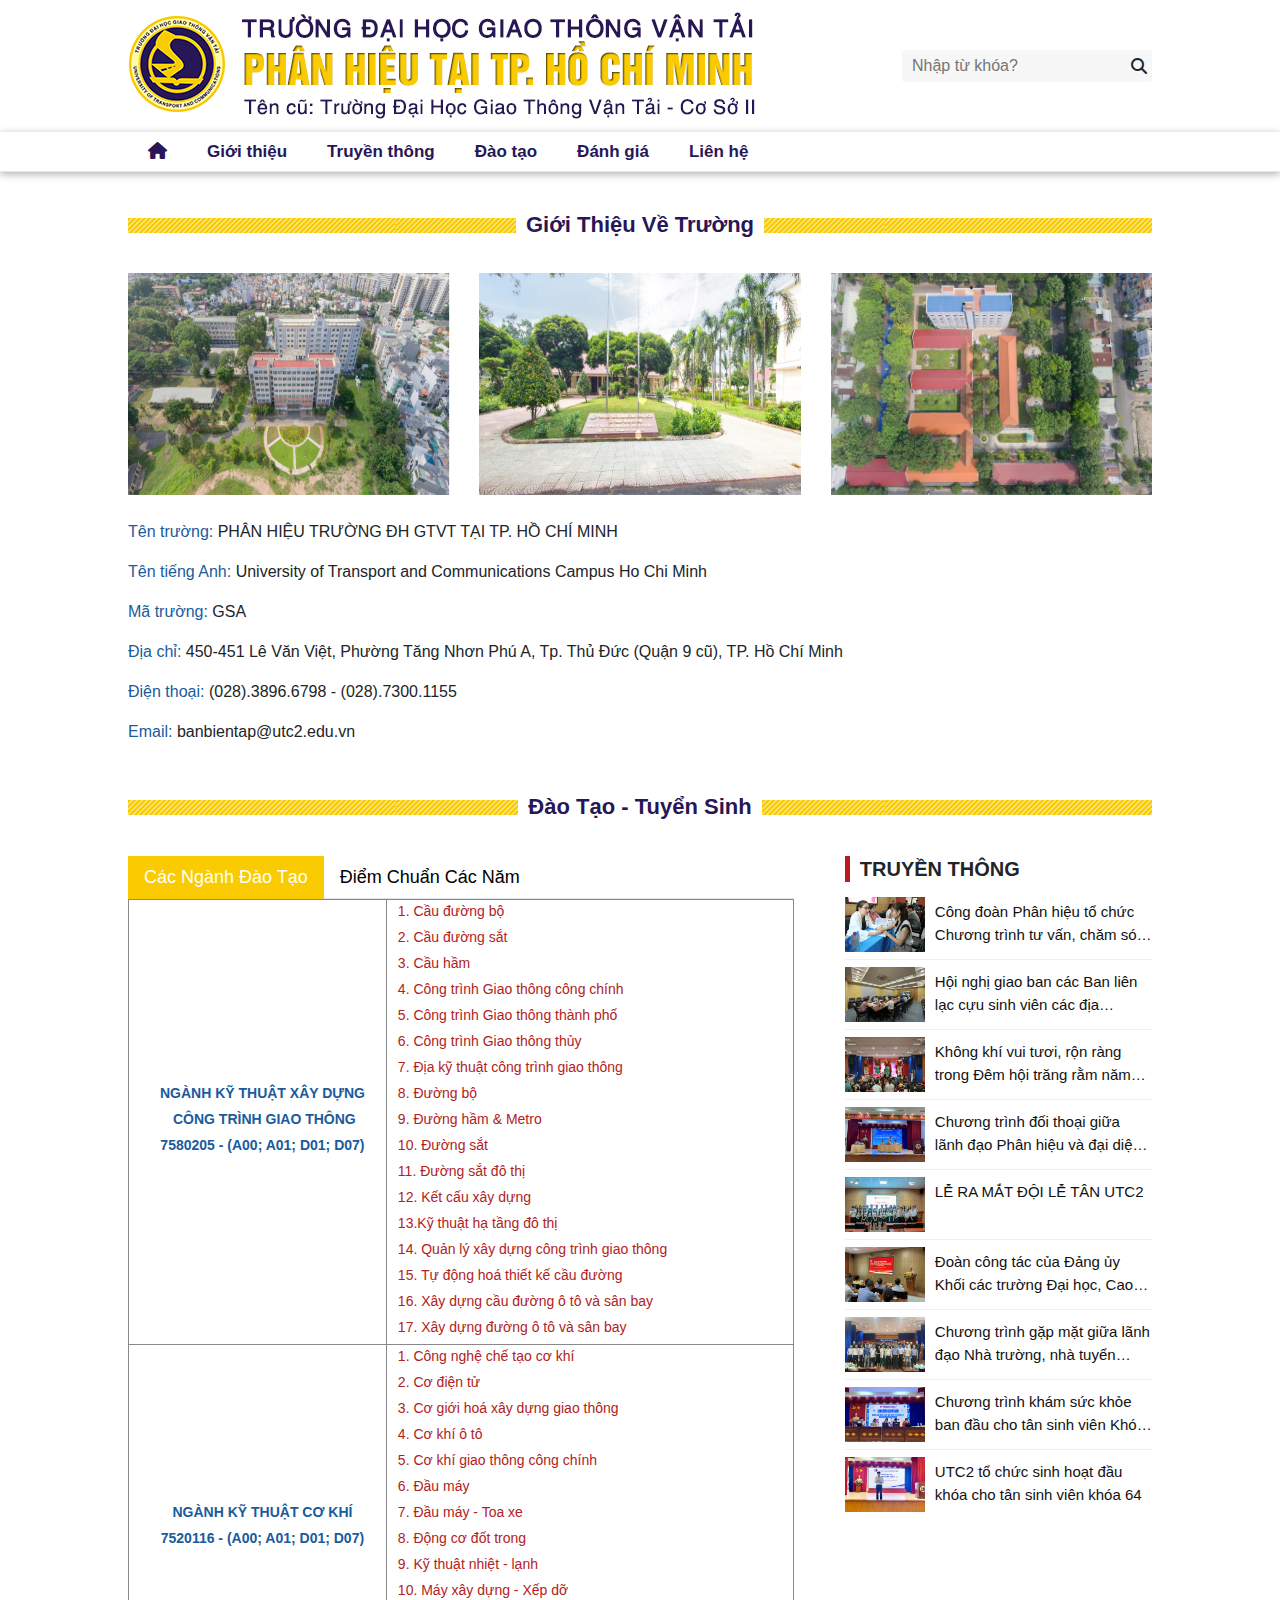
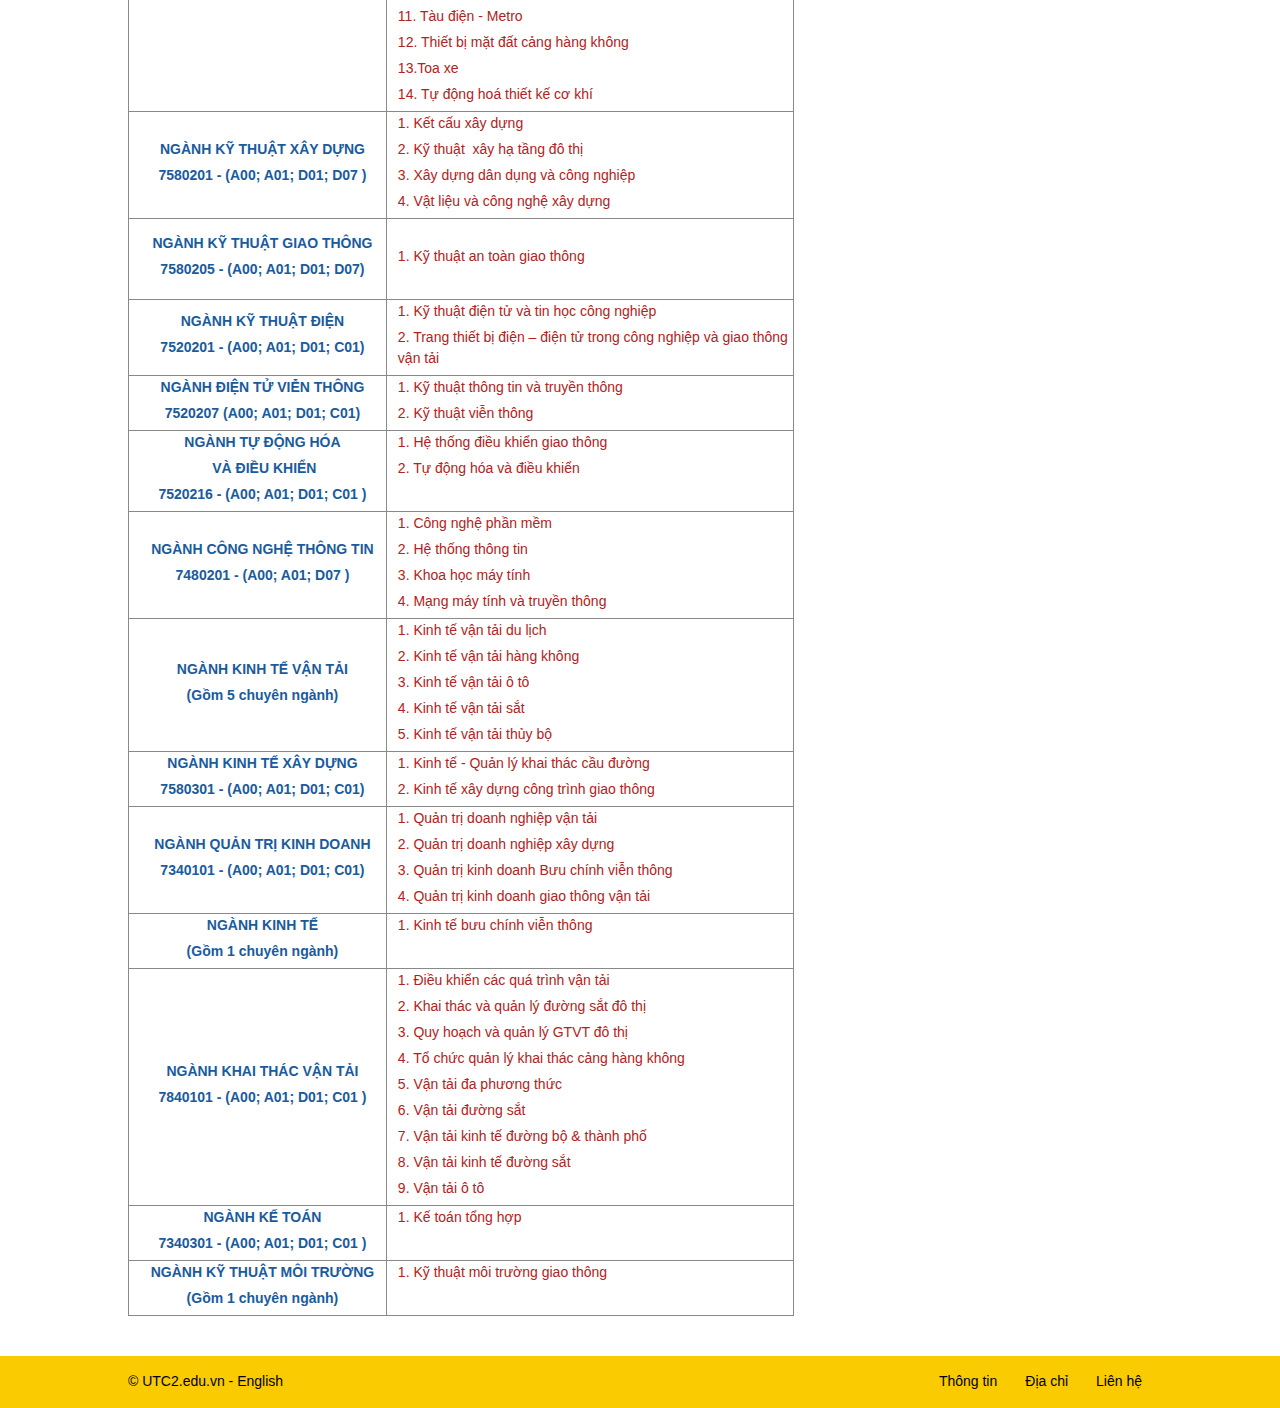
<file: index.html>
<!DOCTYPE html>
<html lang="en">

<head>
    <meta charset="UTF-8">
    <meta http-equiv="X-UA-Compatible" content="IE=edge">
    <meta name="viewport" content="width=device-width, initial-scale=1.0">
    <title>UTC2 - Thông tin</title>
    <link rel="stylesheet" href="https://cdnjs.cloudflare.com/ajax/libs/font-awesome/6.2.1/css/all.min.css">
    <link rel="stylesheet" href="https://cdn.jsdelivr.net/npm/swiper/swiper-bundle.min.css" />
    <link rel="stylesheet" href="assets/bootstrap/bootstrap-5.2.3/css/bootstrap.min.css">
    <link rel="stylesheet" href="assets/css/reset.css">
    <link rel="stylesheet" href="assets/css/main.css">
    <link rel="stylesheet" href="assets/css/responsive.css">
</head>


<body>
    <header>
        <div class="top-head wrap">
            <div class="logo">
                <a href="index.html"><img src="assets/images/logo.webp" alt=""></a>
            </div>
            <div class="box-search">
                <input type="text" placeholder="Nhập từ khóa?">
                <i class="fa-solid fa-magnifying-glass"></i>
                <div class="nav-bar">
                    <i class="fa-solid fa-bars"></i>
                </div>
            </div>

        </div>
        <div class="bot-head ">
            <ul class="nav-menu wrap">
                <i class="fa-solid fa-xmark"></i>
                <li class="menu-item"><a href="index.html"><i class="fa-solid fa-house"></i></a></li>
                <li class="menu-item"><a href="#">Giới thiệu</a></li>
                <li class="menu-item"><a href="#">Truyền thông</a></li>
                <li class="menu-item"><a href="#">Đào tạo</a></li>
                <li class="menu-item"><a href="#">Đánh giá</a></li>
                <!-- <li class="menu-item"><a href="baiviet2.html">Công nghệ mới</a></li>
                <li class="menu-item"><a href="baiviet1.html">Thể thao</a></li> -->
                <li class="menu-item"><a href="lienhe.html">Liên hệ</a></li>
            </ul>
        </div>
    </header>
    <div id="body">
        <div class="wrap-box wrap">
            <div class="title-box">
                <h3>Giới thiệu về trường</h3>
            </div>
            <div class="swiper mySwiper">
                <div class="swiper-wrapper">
                    <div class="swiper-slide">
                        <a href="#">
                            <img src="assets/images/slide1.png" alt="">

                        </a>
                    </div>
                    <div class="swiper-slide">
                        <a href="#">
                            <img src="assets/images/slide2.png" alt="">

                        </a>
                    </div>
                    <div class="swiper-slide">
                        <a href="#">
                            <img src="assets/images/slide3.png" alt="">

                        </a>
                    </div>
                    <div class="swiper-slide">
                        <a href="#">
                            <img src="assets/images/slide4.png" alt="">

                        </a>
                    </div>
                    <div class="swiper-slide">
                        <a href="#">
                            <img src="assets/images/slide5.png" alt="">

                        </a>
                    </div>
                    <div class="swiper-slide">
                        <a href="#">
                            <img src="assets/images/slide6.png" alt="">

                        </a>
                    </div>

                </div>
            </div>
            <div class="info-school">
                <p><span>Tên trường:</span> PHÂN HIỆU TRƯỜNG ĐH GTVT TẠI TP. HỒ CHÍ MINH</p>
                <p><span>Tên tiếng Anh:</span> University of Transport and Communications Campus Ho Chi Minh</p>
                <p><span>Mã trường:</span> GSA</p>
                <p><span>Địa chỉ:</span> 450-451 Lê Văn Việt, Phường Tăng Nhơn Phú A, Tp. Thủ Đức (Quận 9 cũ), TP. Hồ
                    Chí Minh</p>
                <p><span>Điện thoại:</span> (028).3896.6798 - (028).7300.1155</p>
                <p><span>Email:</span> banbientap@utc2.edu.vn</p>

            </div>

        </div>
        <div class="wrap-box wrap">
            <div class="title-box">
                <h3>Đào tạo - tuyển sinh</h3>
            </div>

            <div class="content-box">
                <div class="post-body">
                    <nav>
                        <div class="nav nav-tabs" id="nav-tab" role="tablist">
                            <button class="nav-link active" id="nav-home-tab" data-bs-toggle="tab"
                                data-bs-target="#nav-home" type="button" role="tab" aria-controls="nav-home"
                                aria-selected="true">Các ngành đào tạo</button>
                            <button class="nav-link" id="nav-profile-tab" data-bs-toggle="tab"
                                data-bs-target="#nav-profile" type="button" role="tab" aria-controls="nav-profile"
                                aria-selected="false">Điểm chuẩn các năm</button>

                        </div>
                    </nav>
                    <div class="tab-content" id="nav-tabContent">
                        <div class="tab-pane fade show active" id="nav-home" role="tabpanel"
                            aria-labelledby="nav-home-tab">
                            <table class="chuyennganh">
                                <tbody>
                                    <!-- <tr>
                                        <td colspan="2">Các ngành đào tạo</td>
                                    </tr> -->
                                    <tr>
                                        <td style="width:220px">
                                            <p style="text-align:center"><span
                                                    style="color:rgb(124, 124, 124); font-family:arial,helvetica,sans-serif"><strong><span
                                                            style="color:rgb(26, 91, 157)">NGÀNH KỸ THUẬT XÂY
                                                            DỰNG </span></strong></span></p>
                                            <p style="text-align:center"><span
                                                    style="color:rgb(124, 124, 124); font-family:arial,helvetica,sans-serif"><strong><span
                                                            style="color:rgb(26, 91, 157)">&nbsp;CÔNG TRÌNH GIAO
                                                            THÔNG</span></strong></span></p>

                                            <p style="text-align:center"><span
                                                    style="color:rgb(124, 124, 124); font-family:arial,helvetica,sans-serif"><strong><span
                                                            style="color:rgb(26, 91, 157)">7580205 -
                                                            (A00; A01; D01; D07)</span></strong></span></p>
                                        </td>
                                        <td style=" width:347px">
                                            <p><span style="color:rgb(178, 34, 34)">1. Cầu đường bộ</span></p>
                                            <p><span style="color:rgb(178, 34, 34)">2. Cầu đường sắt</span></p>
                                            <p><span style="color:rgb(178, 34, 34)">3. Cầu hầm</span></p>
                                            <p><span style="color:rgb(178, 34, 34)">4. Công trình Giao thông công
                                                    chính</span>
                                            </p>
                                            <p><span style="color:rgb(178, 34, 34)">5. Công trình Giao thông thành
                                                    phố</span>
                                            </p>
                                            <p><span style="color:rgb(178, 34, 34)">6. Công trình Giao thông
                                                    thủy</span></p>
                                            <p><span style="color:rgb(178, 34, 34)">7. Địa kỹ thuật công trình giao
                                                    thông</span>
                                            </p>
                                            <p><span style="color:rgb(178, 34, 34)">8. Đường bộ</span></p>
                                            <p><span style="color:rgb(178, 34, 34)">9. Đường hầm &amp; Metro</span>
                                            </p>
                                            <p><span style="color:rgb(178, 34, 34)">10. Đường sắt</span></p>
                                            <p><span style="color:rgb(178, 34, 34)">11. Đường sắt đô thị</span></p>
                                            <p><span style="color:rgb(178, 34, 34)">12. Kết cấu xây dựng</span></p>
                                            <p><span style="color:rgb(178, 34, 34)">13.Kỹ thuật hạ tầng đô
                                                    thị</span></p>
                                            <p><span style="color:rgb(178, 34, 34)">14. Quản lý xây dựng công trình
                                                    giao
                                                    thông</span></p>
                                            <p><span style="color:rgb(178, 34, 34)">15. Tự động hoá thiết kế cầu
                                                    đường</span>
                                            </p>
                                            <p><span style="color:rgb(178, 34, 34)">16. Xây dựng cầu đường ô tô và
                                                    sân
                                                    bay</span></p>
                                            <p><span style="color:rgb(178, 34, 34)">17. Xây dựng đường ô tô và sân
                                                    bay</span>
                                            </p>
                                        </td>
                                    </tr>
                                    <tr>
                                        <td style=" width:220px">
                                            <p style="text-align:center"><span
                                                    style="color:rgb(26, 91, 157)"><strong>NGÀNH KỸ
                                                        THUẬT CƠ KHÍ </strong></span></p>
                                            <p style="text-align:center"><span
                                                    style="color:rgb(26, 91, 157)"><strong>7520116 - (A00; A01; D01;
                                                        D07)</strong></span></p>
                                        </td>
                                        <td style=" width:347px">
                                            <p><span style="color:rgb(178, 34, 34)">1. Công nghệ chế tạo cơ
                                                    khí</span></p>
                                            <p><span style="color:rgb(178, 34, 34)">2. Cơ điện tử</span></p>
                                            <p><span style="color:rgb(178, 34, 34)">3. Cơ giới hoá xây dựng giao
                                                    thông</span>
                                            </p>
                                            <p><span style="color:rgb(178, 34, 34)">4. Cơ khí ô tô</span></p>
                                            <p><span style="color:rgb(178, 34, 34)">5. Cơ khí giao thông công
                                                    chính</span></p>
                                            <p><span style="color:rgb(178, 34, 34)">6. Đầu máy</span></p>
                                            <p><span style="color:rgb(178, 34, 34)">7. Đầu máy - Toa xe</span></p>
                                            <p><span style="color:rgb(178, 34, 34)">8. Động cơ đốt trong</span></p>
                                            <p><span style="color:rgb(178, 34, 34)">9. Kỹ thuật nhiệt - lạnh</span>
                                            </p>
                                            <p><span style="color:rgb(178, 34, 34)">10. Máy xây dựng - Xếp dỡ</span>
                                            </p>
                                            <p><span style="color:rgb(178, 34, 34)">11. Tàu điện - Metro</span></p>
                                            <p><span style="color:rgb(178, 34, 34)">12. Thiết bị mặt đất cảng hàng
                                                    không</span>
                                            </p>
                                            <p><span style="color:rgb(178, 34, 34)">13.Toa xe</span></p>
                                            <p><span style="color:rgb(178, 34, 34)">14. Tự động hoá thiết kế cơ
                                                    khí</span></p>
                                        </td>
                                    </tr>
                                    <tr>
                                        <td style=" width:220px">
                                            <p style="text-align:center"><span
                                                    style="color:rgb(26, 91, 157)"><strong>NGÀNH KỸ
                                                        THUẬT XÂY DỰNG</strong></span></p>
                                            <p style="text-align:center"><span style="color:rgb(26, 91, 157)"><strong>
                                                        7580201 - (A00; A01; D01; D07

                                                        )</strong></span></p>
                                        </td>
                                        <td style=" width:347px">
                                            <p><span style="color:rgb(178, 34, 34)">1. Kết cấu xây dựng</span></p>
                                            <p><span style="color:rgb(178, 34, 34)">2. Kỹ thuật&nbsp; xây hạ tầng đô
                                                    thị</span>
                                            </p>
                                            <p><span style="color:rgb(178, 34, 34)">3. Xây dựng dân dụng và công
                                                    nghiệp</span>
                                            </p>
                                            <p><span style="color:rgb(178, 34, 34)">4. Vật liệu và công nghệ xây
                                                    dựng</span></p>
                                        </td>
                                    </tr>
                                    <tr>
                                        <td style=" width:220px">
                                            <p style="text-align:center"><span
                                                    style="color:rgb(26, 91, 157)"><strong>NGÀNH KỸ
                                                        THUẬT GIAO THÔNG</strong></span></p>
                                            <p style="text-align:center"><span
                                                    style="color:rgb(26, 91, 157)"><strong>7580205 - (A00; A01; D01;
                                                        D07)</strong></span></p>
                                        </td>
                                        <td style=" width:347px">
                                            <p>&nbsp;</p>
                                            <p><span style="color:rgb(178, 34, 34)">1. Kỹ thuật an toàn giao
                                                    thông</span></p>
                                            <p>&nbsp;</p>
                                        </td>
                                    </tr>
                                    <tr>
                                        <td style=" width:220px">
                                            <p style="text-align:center"><span
                                                    style="color:rgb(26, 91, 157)"><strong>NGÀNH KỸ
                                                        THUẬT ĐIỆN</strong></span></p>
                                            <p style="text-align:center"><span
                                                    style="color:rgb(26, 91, 157)"><strong>7520201 - (A00; A01; D01; C01)</strong></span></p>
                                        </td>
                                        <td style=" width:347px">
                                            <p><span style="color:rgb(178, 34, 34)">1. Kỹ thuật điện tử và tin học
                                                    công
                                                    nghiệp</span></p>
                                            <p><span style="color:rgb(178, 34, 34)">2. Trang thiết bị điện – điện tử
                                                    trong công
                                                    nghiệp và giao thông vận tải</span></p>
                                        </td>
                                    </tr>
                                    <tr>
                                        <td style=" width:220px">
                                            <p style="text-align:center"><span
                                                    style="color:rgb(26, 91, 157)"><strong>NGÀNH ĐIỆN
                                                        TỬ VIỄN THÔNG</strong></span></p>
                                            <p style="text-align:center"><span
                                                    style="color:rgb(26, 91, 157)"><strong>7520207 (A00; A01; D01; C01)</strong></span></p>
                                        </td>
                                        <td style=" width:347px">
                                            <p><span style="color:rgb(178, 34, 34)">1. Kỹ thuật thông tin và truyền
                                                    thông</span>
                                            </p>
                                            <p><span style="color:rgb(178, 34, 34)">2. Kỹ thuật viễn thông</span>
                                            </p>
                                        </td>
                                    </tr>
                                    <tr>
                                        <td style=" width:220px">
                                            <p style="text-align:center"><span
                                                    style="color:rgb(26, 91, 157)"><strong>NGÀNH TỰ
                                                        ĐỘNG HÓA</strong></span></p>
                                            <p style="text-align:center"><span
                                                    style="color:rgb(26, 91, 157)"><strong>&nbsp;VÀ
                                                        ĐIỀU KHIỂN</strong></span></p>
                                            <p style="text-align:center"><span
                                                    style="color:rgb(26, 91, 157)"><strong>7520216 - (A00; A01; D01; C01

                                                        )</strong></span></p>
                                        </td>
                                        <td style=" width:347px">
                                            <p><span style="color:rgb(178, 34, 34)">1. Hệ thống điều khiển giao
                                                    thông</span></p>
                                            <p><span style="color:rgb(178, 34, 34)">2. Tự động hóa và điều
                                                    khiển</span></p>
                                        </td>
                                    </tr>
                                    <tr>
                                        <td style=" width:220px">
                                            <p style="text-align:center"><span
                                                    style="color:rgb(26, 91, 157)"><strong>NGÀNH CÔNG
                                                        NGHỆ THÔNG TIN</strong></span></p>
                                            <p style="text-align:center"><span
                                                    style="color:rgb(26, 91, 157)"><strong>7480201 - (A00; A01; D07

                                                        )</strong></span></p>
                                        </td>
                                        <td style=" width:347px">
                                            <p><span style="color:rgb(178, 34, 34)">1. Công nghệ phần mềm</span></p>
                                            <p><span style="color:rgb(178, 34, 34)">2. Hệ thống thông tin</span></p>
                                            <p><span style="color:rgb(178, 34, 34)">3. Khoa học máy tính</span></p>
                                            <p><span style="color:rgb(178, 34, 34)">4. Mạng máy tính và truyền
                                                    thông</span></p>
                                        </td>
                                    </tr>
                                    <tr>
                                        <td style=" width:220px">
                                            <p style="text-align:center"><span
                                                    style="color:rgb(26, 91, 157)"><strong>NGÀNH KINH
                                                        TẾ VẬN TẢI</strong></span></p>
                                            <p style="text-align:center"><span
                                                    style="color:rgb(26, 91, 157)"><strong>(Gồm 5
                                                        chuyên ngành)</strong></span></p>
                                        </td>
                                        <td style=" width:347px">
                                            <p><span style="color:rgb(178, 34, 34)">1. Kinh tế vận tải du
                                                    lịch</span></p>
                                            <p><span style="color:rgb(178, 34, 34)">2. Kinh tế vận tải hàng
                                                    không</span></p>
                                            <p><span style="color:rgb(178, 34, 34)">3. Kinh tế vận tải ô tô</span>
                                            </p>
                                            <p><span style="color:rgb(178, 34, 34)">4. Kinh tế vận tải sắt</span>
                                            </p>
                                            <p><span style="color:rgb(178, 34, 34)">5. Kinh tế vận tải thủy
                                                    bộ</span></p>
                                        </td>
                                    </tr>
                                    <tr>
                                        <td style=" width:220px">
                                            <p style="text-align:center"><span
                                                    style="color:rgb(26, 91, 157)"><strong>NGÀNH KINH
                                                        TẾ XÂY DỰNG</strong></span></p>
                                            <p style="text-align:center"><span
                                                    style="color:rgb(26, 91, 157)"><strong>7580301 - (A00; A01; D01; C01)</strong></span></p>
                                        </td>
                                        <td style=" width:347px">
                                            <p><span style="color:rgb(178, 34, 34)">1. Kinh tế - Quản lý khai thác
                                                    cầu
                                                    đường</span></p>
                                            <p><span style="color:rgb(178, 34, 34)">2. Kinh tế xây dựng công trình
                                                    giao
                                                    thông</span></p>
                                        </td>
                                    </tr>
                                    <tr>
                                        <td style=" width:220px">
                                            <p style="text-align:center"><span
                                                    style="color:rgb(26, 91, 157)"><strong>NGÀNH QUẢN
                                                        TRỊ KINH DOANH</strong></span></p>
                                            <p style="text-align:center"><span
                                                    style="color:rgb(26, 91, 157)"><strong>7340101 - (A00; A01; D01;
                                                        C01)</strong></span></p>
                                        </td>
                                        <td style=" width:347px">
                                            <p><span style="color:rgb(178, 34, 34)">1. Quản trị doanh nghiệp vận
                                                    tải</span></p>
                                            <p><span style="color:rgb(178, 34, 34)">2. Quản trị doanh nghiệp xây
                                                    dựng</span></p>
                                            <p><span style="color:rgb(178, 34, 34)">3. Quản trị kinh doanh Bưu chính
                                                    viễn
                                                    thông</span></p>
                                            <p><span style="color:rgb(178, 34, 34)">4. Quản trị kinh doanh giao
                                                    thông vận
                                                    tải</span></p>
                                        </td>
                                    </tr>
                                    <tr>
                                        <td style=" width:220px">
                                            <p style="text-align:center"><span
                                                    style="color:rgb(26, 91, 157)"><strong>NGÀNH KINH
                                                        TẾ</strong></span></p>
                                            <p style="text-align:center"><span
                                                    style="color:rgb(26, 91, 157)"><strong>(Gồm 1
                                                        chuyên ngành)</strong></span></p>
                                        </td>
                                        <td style=" width:347px">
                                            <p><span style="color:rgb(178, 34, 34)">1. Kinh tế bưu chính viễn
                                                    thông</span></p>
                                        </td>
                                    </tr>
                                    <tr>
                                        <td style=" width:220px">
                                            <p style="text-align:center"><span
                                                    style="color:rgb(26, 91, 157)"><strong>NGÀNH KHAI
                                                        THÁC VẬN TẢI</strong></span></p>
                                            <p style="text-align:center"><span
                                                    style="color:rgb(26, 91, 157)"><strong>7840101 - (A00; A01; D01; C01

                                                        )</strong></span></p>
                                        </td>
                                        <td style=" width:347px">
                                            <p><span style="color:rgb(178, 34, 34)">1. Điều khiển các quá trình vận
                                                    tải</span>
                                            </p>
                                            <p><span style="color:rgb(178, 34, 34)">2. Khai thác và quản lý đường
                                                    sắt đô
                                                    thị</span></p>
                                            <p><span style="color:rgb(178, 34, 34)">3. Quy hoạch và quản lý GTVT đô
                                                    thị</span>
                                            </p>
                                            <p><span style="color:rgb(178, 34, 34)">4. Tổ chức quản lý khai thác
                                                    cảng hàng
                                                    không</span></p>
                                            <p><span style="color:rgb(178, 34, 34)">5. Vận tải đa phương thức</span>
                                            </p>
                                            <p><span style="color:rgb(178, 34, 34)">6. Vận tải đường sắt</span></p>
                                            <p><span style="color:rgb(178, 34, 34)">7. Vận tải kinh tế đường bộ
                                                    &amp; thành
                                                    phố</span></p>
                                            <p><span style="color:rgb(178, 34, 34)">8. Vận tải kinh tế đường
                                                    sắt</span></p>
                                            <p><span style="color:rgb(178, 34, 34)">9. Vận tải ô tô</span></p>
                                        </td>
                                    </tr>
                                    <tr>
                                        <td style=" width:220px">
                                            <p style="text-align:center"><span
                                                    style="color:rgb(26, 91, 157)"><strong>NGÀNH KẾ
                                                        TOÁN</strong></span></p>
                                            <p style="text-align:center"><span
                                                    style="color:rgb(26, 91, 157)"><strong>7340301 - (A00; A01; D01; C01

                                                        )</strong></span></p>
                                        </td>
                                        <td style=" width:347px">
                                            <p><span style="color:rgb(178, 34, 34)">1. Kế toán tổng hợp</span></p>
                                        </td>
                                    </tr>
                                    <tr>
                                        <td style=" width:220px">
                                            <p style="text-align:center"><span
                                                    style="color:rgb(26, 91, 157)"><strong>NGÀNH KỸ
                                                        THUẬT MÔI TRƯỜNG</strong></span></p>
                                            <p style="text-align:center"><span
                                                    style="color:rgb(26, 91, 157)"><strong>(Gồm 1
                                                        chuyên ngành)</strong></span></p>
                                        </td>
                                        <td style=" width:347px">
                                            <p><span style="color:rgb(178, 34, 34)">1. Kỹ thuật môi trường giao
                                                    thông</span></p>
                                        </td>
                                    </tr>
                                </tbody>
                            </table>
                        </div>
                        <div class="tab-pane fade" id="nav-profile" role="tabpanel" aria-labelledby="nav-profile-tab">
                            <table class="point-standard">
                                <tbody>
                                    <!-- <tr>
                                        <td colspan="9">Điểm chuẩn các năm</td>
                                    </tr> -->
                                    <tr>
                                        <td rowspan="2">
                                            <p><span><strong>Ngành/Nhóm ngành</strong></span></p>
                                        </td>
                                        <td rowspan="2">
                                            <p><span><strong>Năm 2019</strong></span></p>
                                        </td>
                                        <td colspan="2">
                                            <p><span><strong>Năm 2020</strong></span></p>
                                        </td>
                                        <td colspan="2">
                                            <p><span><strong>Năm 2021</strong></span></p>
                                        </td>
                                        <td colspan="2">
                                            <p><span><strong>Năm 2022</strong></span></p>
                                        </td>
                                        <td>
                                            <p><span><strong>Năm 2023<br></strong></span></p>
                                        </td>
                                    </tr>
                                    <tr>
                                        <td>
                                            <p><span><strong>Xét theo KQ thi THPT</strong></span></p>
                                        </td>
                                        <td>
                                            <p><span><strong>Xét theo học bạ</strong></span></p>
                                        </td>
                                        <td>
                                            <p><span><strong>Xét theo KQ thi THPT</strong></span></p>
                                        </td>
                                        <td>
                                            <p><span><strong>Xét theo học bạ</strong></span></p>
                                        </td>
                                        <td>
                                            <p><span><strong>Xét theo KQ thi THPT</strong></span></p>
                                        </td>
                                        <td>
                                            <p><span><strong>Xét theo học bạ</strong></span></p>
                                        </td>
                                        <td>
                                            <p><span><strong>Xét theo KQ thi THPT</strong></span></p>
                                        </td>
                                    </tr>
                                    <tr>
                                        <td>
                                            <p><span>Kỹ thuật ô tô (chuyên ngành Cơ khí ô tô)</span></p>
                                        </td>
                                        <td>
                                            <p><span>19,95</span></p>
                                        </td>
                                        <td>
                                            <p><span>22,95</span></p>
                                        </td>
                                        <td>
                                            <p><span>&nbsp;23,50</span> </p>
                                        </td>
                                        <td>
                                            <p><span>24,15</span> </p>
                                        </td>
                                        <td>
                                            <p><span>25,20</span> </p>
                                        </td>
                                        <td>
                                            <p><span>23,50</span> </p>
                                        </td>
                                        <td>
                                            <p><span>26,30</span> </p>
                                        </td>
                                        <td>
                                            <p><span>23,47<br></span> </p>
                                        </td>
                                    </tr>
                                    <tr>
                                        <td>
                                            <p><span>Kỹ thuật điện</span></p>
                                        </td>
                                        <td>
                                            <p><span>17,15</span> </p>
                                        </td>
                                        <td>
                                            <p><span>20,60</span> </p>
                                        </td>
                                        <td>
                                            <p><span>20,80&nbsp;</span> </p>
                                        </td>
                                        <td>
                                            <p><span>22,55</span> </p>
                                        </td>
                                        <td>
                                            <p><span>21,00</span> </p>
                                        </td>
                                        <td>
                                            <p><span>21,35</span> </p>
                                        </td>
                                        <td>
                                            <p><span>23,78</span> </p>
                                        </td>
                                        <td>
                                            <p><span>22,15<br></span> </p>
                                        </td>
                                    </tr>
                                    <tr>
                                        <td>
                                            <p><span>Kỹ thuật điện tử - viễn thông</span></p>
                                        </td>
                                        <td>
                                            <p><span>15</span> </p>
                                        </td>
                                        <td>
                                            <p><span>19</span> </p>
                                        </td>
                                        <td>
                                            <p><span>&nbsp;18</span> </p>
                                        </td>
                                        <td>
                                            <p><span>21,95</span> </p>
                                        </td>
                                        <td>
                                            <p><span>20,00</span> </p>
                                        </td>
                                        <td>
                                            <p><span>21,10</span> </p>
                                        </td>
                                        <td>
                                            <p><span>22,83</span>
                                            </p>
                                        </td>
                                        <td>
                                            <p><span>22,00<br></span>
                                            </p>
                                        </td>
                                    </tr>
                                    <tr>
                                        <td>
                                            <p><span>Kỹ thuật điều khiển và tự động hoá</span></p>
                                        </td>
                                        <td>
                                            <p><span>17,30</span></p>
                                        </td>
                                        <td>
                                            <p><span>21,55</span></p>
                                        </td>
                                        <td>
                                            <p><span>21,30&nbsp;</span></p>
                                        </td>
                                        <td>
                                            <p><span>23,45</span></p>
                                        </td>
                                        <td>
                                            <p><span>22,50</span></p>
                                        </td>
                                        <td>
                                            <p><span>23,05</span></p>
                                        </td>
                                        <td>
                                            <p><span>25,43</span></p>
                                        </td>
                                        <td>
                                            <p><span>23,25<br></span></p>
                                        </td>
                                    </tr>
                                    <tr>
                                        <td>
                                            <p><span>Công nghệ thông tin</span></p>
                                        </td>
                                        <td>
                                            <p><span>18,25</span></p>
                                        </td>
                                        <td>
                                            <p><span>22,30</span></p>
                                        </td>
                                        <td>
                                            <p><span>&nbsp;22,50</span></p>
                                        </td>
                                        <td>
                                            <p><span>24,30</span></p>
                                        </td>
                                        <td>
                                            <p><span>&nbsp;</span></p>
                                        </td>
                                        <td>
                                            <p><span>24,70</span></p>
                                        </td>
                                        <td>
                                            <p><span>27,23</span></p>
                                        </td>
                                        <td>
                                            <p><span>24,54<br></span></p>
                                        </td>
                                    </tr>
                                    <tr>
                                        <td>
                                            <p><span>Kế toán </span></p>
                                        </td>
                                        <td>
                                            <p><span>18,70</span></p>
                                        </td>
                                        <td>
                                            <p><span>22</span></p>
                                        </td>
                                        <td>
                                            <p><span>20&nbsp;</span></p>
                                        </td>
                                        <td>
                                            <p><span>23,45</span></p>
                                        </td>
                                        <td>
                                            <p><span>23,00</span></p>
                                        </td>
                                        <td>
                                            <p><span>22,65</span></p>
                                        </td>
                                        <td>
                                            <p><span>25,17</span></p>
                                        </td>
                                        <td>
                                            <p><span>22,94<br></span></p>
                                        </td>
                                    </tr>
                                    <tr>
                                        <td>
                                            <p><span>Kinh tế </span></p>
                                        </td>
                                        <td>
                                            <p><span>17,50</span></p>
                                        </td>
                                        <td>
                                            <p><span>21,40</span></p>
                                        </td>
                                        <td>
                                            <p><span>&nbsp;20,57</span></p>
                                        </td>
                                        <td>
                                            <p><span>&nbsp;</span></p>
                                        </td>
                                        <td>
                                            <p><span>&nbsp;</span></p>
                                        </td>
                                        <td>
                                            <p><span>&nbsp;</span></p>
                                        </td>
                                        <td>
                                            <p><span>&nbsp;</span></p>
                                        </td>
                                        <td>
                                            <p><span>&nbsp;</span></p>
                                        </td>
                                    </tr>
                                    <tr>
                                        <td>
                                            <p><span>Kinh tế vận tải </span></p>
                                        </td>
                                        <td>
                                            <p><span>19,85</span></p>
                                        </td>
                                        <td>
                                            <p><span>22,40</span></p>
                                        </td>
                                        <td>
                                            <p><span>&nbsp;21,80</span></p>
                                        </td>
                                        <td>
                                            <p><span>&nbsp;</span></p>
                                        </td>
                                        <td>
                                            <p><span>&nbsp;</span></p>
                                        </td>
                                        <td>
                                            <p><span>&nbsp;</span></p>
                                        </td>
                                        <td>
                                            <p><span>&nbsp;</span></p>
                                        </td>
                                        <td>
                                            <p><span>&nbsp;</span></p>
                                        </td>
                                    </tr>
                                    <tr>
                                        <td>
                                            <p><span>Kinh tế xây dựng </span></p>
                                        </td>
                                        <td>
                                            <p><span>16,95</span></p>
                                        </td>
                                        <td>
                                            <p><span>19,80</span></p>
                                        </td>
                                        <td>
                                            <p><span>&nbsp;19</span></p>
                                        </td>
                                        <td>
                                            <p><span>22,65</span></p>
                                        </td>
                                        <td>
                                            <p><span>22,00</span></p>
                                        </td>
                                        <td>
                                            <p><span>17,55</span></p>
                                        </td>
                                        <td>
                                            <p><span>24,63</span></p>
                                        </td>
                                        <td>
                                            <p><span>21,00<br></span></p>
                                        </td>
                                    </tr>
                                    <tr>
                                        <td>
                                            <p><span>Kỹ thuật xây dựng </span></p>
                                        </td>
                                        <td>
                                            <p><span>16</span></p>
                                        </td>
                                        <td>
                                            <p><span>19,20</span></p>
                                        </td>
                                        <td>
                                            <p><span>20&nbsp;</span></p>
                                        </td>
                                        <td>
                                            <p><span>21,15</span></p>
                                        </td>
                                        <td>
                                            <p><span>21,10</span></p>
                                        </td>
                                        <td>
                                            <p><span>17,15</span></p>
                                        </td>
                                        <td>
                                            <p><span>23,37</span></p>
                                        </td>
                                        <td>
                                            <p><span>19,55<br></span></p>
                                        </td>
                                    </tr>
                                    <tr>
                                        <td>
                                            <p><span>Quản trị kinh doanh</span></p>
                                        </td>
                                        <td>
                                            <p><span>18</span></p>
                                        </td>
                                        <td>
                                            <p><span>22,15</span></p>
                                        </td>
                                        <td>
                                            <p><span>22,53&nbsp;</span></p>
                                        </td>
                                        <td>
                                            <p><span>24,10</span></p>
                                        </td>
                                        <td>
                                            <p><span>24,50</span></p>
                                        </td>
                                        <td>
                                            <p><span>22,70</span></p>
                                        </td>
                                        <td>
                                            <p><span>26,05</span></p>
                                        </td>
                                        <td>
                                            <p><span>23,09<br></span></p>
                                        </td>
                                    </tr>
                                    <tr>
                                        <td>
                                            <p><span>Khai thác vận tải</span></p>
                                        </td>
                                        <td>
                                            <p><span>20,80</span></p>
                                        </td>
                                        <td>
                                            <p><span>23,65</span></p>
                                        </td>
                                        <td>
                                            <p><span>22,37&nbsp;</span></p>
                                        </td>
                                        <td>
                                            <p><span>24,85</span></p>
                                        </td>
                                        <td>
                                            <p><span>25,00</span></p>
                                        </td>
                                        <td>
                                            <p><span>24,25</span></p>
                                        </td>
                                        <td>
                                            <p><span>26,85</span></p>
                                        </td>
                                        <td>
                                            <p><span>23,84<br></span></p>
                                        </td>
                                    </tr>
                                    <tr>
                                        <td>
                                            <p><span>Kỹ thuật xây dựng công trình giao thông </span></p>
                                        </td>
                                        <td>
                                            <p><span>14,10</span></p>
                                        </td>
                                        <td>
                                            <p><span>16,05</span></p>
                                        </td>
                                        <td>
                                            <p><span>&nbsp;18&nbsp;</span></p>
                                        </td>
                                        <td>
                                            <p><span>18,50</span></p>
                                        </td>
                                        <td>
                                            <p><span>18,00</span></p>
                                        </td>
                                        <td>
                                            <p><span>16,0</span></p>
                                        </td>
                                        <td>
                                            <p><span>18,0</span></p>
                                        </td>
                                        <td>
                                            <p><span>16,15<br></span></p>
                                        </td>
                                    </tr>
                                    <tr>
                                        <td>
                                            <p><span>Quản lý xây dựng</span></p>
                                        </td>
                                        <td>
                                            <p><span>16,20</span></p>
                                        </td>
                                        <td>
                                            <p><span>19,25</span></p>
                                        </td>
                                        <td>
                                            <p><span>&nbsp;18&nbsp;</span></p>
                                        </td>
                                        <td>
                                            <p><span>21,40</span></p>
                                        </td>
                                        <td>
                                            <p><span>22,00</span></p>
                                        </td>
                                        <td>
                                            <p><span>20,30</span></p>
                                        </td>
                                        <td>
                                            <p><span>23,80</span></p>
                                        </td>
                                        <td>
                                            <p><span>20,10<br></span></p>
                                        </td>
                                    </tr>
                                    <tr>
                                        <td>
                                            <p><span>Logistics và quản lý chuỗi cung ứng</span></p>
                                        </td>
                                        <td>
                                            <p><span>&nbsp;</span></p>
                                        </td>
                                        <td>
                                            <p><span>24,40</span></p>
                                        </td>
                                        <td>
                                            <p><span>&nbsp;25,97</span></p>
                                        </td>
                                        <td>
                                            <p><span>25,55</span></p>
                                        </td>
                                        <td>
                                            <p><span>27,00</span></p>
                                        </td>
                                        <td>
                                            <p><span>25,10</span></p>
                                        </td>
                                        <td>
                                            <p><span>27,98</span></p>
                                        </td>
                                        <td>
                                            <p><span>24,83<br></span></p>
                                        </td>
                                    </tr>
                                    <tr>
                                        <td>
                                            <p><span>Kỹ thuật cơ điện tử</span></p>
                                        </td>
                                        <td>
                                            <p><span>&nbsp;</span></p>
                                        </td>
                                        <td>
                                            <p><span>20,80</span></p>
                                        </td>
                                        <td>
                                            <p><span>&nbsp;21,08</span></p>
                                        </td>
                                        <td>
                                            <p><span>23,25</span></p>
                                        </td>
                                        <td>
                                            <p><span>21,50</span>
                                            </p>
                                        </td>
                                        <td>
                                            <p><span>21,80</span>
                                            </p>
                                        </td>
                                        <td>
                                            <p><span>24,10</span>
                                            </p>
                                        </td>
                                        <td>
                                            <p><span>22,90<br></span>
                                            </p>
                                        </td>
                                    </tr>
                                    <tr>
                                        <td>
                                            <p><span>Kỹ thuật cơ khí động lực</span></p>
                                        </td>
                                        <td>
                                            <p><span>&nbsp;</span></p>
                                        </td>
                                        <td>
                                            <p><span>21,20</span></p>
                                        </td>
                                        <td>
                                            <p><span>&nbsp;21,43</span></p>
                                        </td>
                                        <td>
                                            <p><span>22,80</span></p>
                                        </td>
                                        <td>
                                            <p><span>21,00</span></p>
                                        </td>
                                        <td>
                                            <p><span>20,75</span></p>
                                        </td>
                                        <td>
                                            <p><span>22,98</span></p>
                                        </td>
                                        <td>
                                            <p><span>21,50<br></span></p>
                                        </td>
                                    </tr>
                                    <tr>
                                        <td>
                                            <p><span>Kiến trúc</span></p>
                                        </td>
                                        <td>
                                            <p><span>&nbsp;</span></p>
                                        </td>
                                        <td>
                                            <p><span>16,10</span></p>
                                        </td>
                                        <td>
                                            <p><span>18&nbsp;</span></p>
                                        </td>
                                        <td>
                                            <p><span>20,60</span></p>
                                        </td>
                                        <td>
                                            <p><span>19,00</span></p>
                                        </td>
                                        <td>
                                            <p><span>17,50</span></p>
                                        </td>
                                        <td>
                                            <p><span>21,75</span></p>
                                        </td>
                                        <td>
                                            <p><span>21,25<br></span></p>
                                        </td>
                                    </tr>
                                    <tr>
                                        <td>
                                            <p><span>Kỹ thuật môi trường</span></p>
                                        </td>
                                        <td>
                                            <p><span>&nbsp;</span></p>
                                        </td>
                                        <td>
                                            <p><span>&nbsp;</span></p>
                                        </td>
                                        <td>
                                            <p><span>&nbsp;</span></p>
                                        </td>
                                        <td>
                                            <p><span>15,40</span></p>
                                        </td>
                                        <td>
                                            <p><span>18,00</span></p>
                                        </td>
                                        <td>
                                            <p><span>&nbsp;</span></p>
                                        </td>
                                        <td>
                                            <p><span>&nbsp;</span></p>
                                        </td>
                                        <td>
                                            <p><span>&nbsp;</span></p>
                                        </td>
                                    </tr>
                                    <tr>
                                        <td>
                                            <p><span>Quản trị dịch vụ du lịch và lữ hành</span></p>
                                        </td>
                                        <td>
                                            <p><span>&nbsp;</span></p>
                                        </td>
                                        <td>
                                            <p><span>&nbsp;</span></p>
                                        </td>
                                        <td>
                                            <p><span>&nbsp;</span></p>
                                        </td>
                                        <td>
                                            <p><span>20,45</span></p>
                                        </td>
                                        <td>
                                            <p><span>21,00</span></p>
                                        </td>
                                        <td>
                                            <p><span>21,15</span></p>
                                        </td>
                                        <td>
                                            <p><span>23,18</span></p>
                                        </td>
                                        <td>
                                            <p><span>21,70<br></span></p>
                                        </td>
                                    </tr>
                                    <tr>
                                        <td>
                                            <p><span>Tài chính - Ngân hàng</span></p>
                                        </td>
                                        <td>
                                            <p><span>&nbsp;</span></p>
                                        </td>
                                        <td>
                                            <p><span>&nbsp;</span></p>
                                        </td>
                                        <td>
                                            <p><span>&nbsp;</span></p>
                                        </td>
                                        <td>
                                            <p><span>&nbsp;</span></p>
                                        </td>
                                        <td>
                                            <p><span>&nbsp;</span></p>
                                        </td>
                                        <td>
                                            <p><span>20,10</span></p>
                                        </td>
                                        <td>
                                            <p><span>26,67</span></p>
                                        </td>
                                        <td>
                                            <p><span>23,10<br></span></p>
                                        </td>
                                    </tr>
                                </tbody>
                            </table>
                        </div>

                    </div>



                </div>

                <div class="sidebar">
                    <div class="support-post-body">
                        <div class="sup-post-title">
                            Truyền thông
                        </div>
                        <ul class="list-sup-post">
                            <li class="sup-post-item">
                                <img src="assets/images/truyenthong_1.webp" alt="">
                                <p>Công đoàn Phân hiệu tổ chức Chương trình tư vấn, chăm sóc da và tóc cho công đoànviên
                                    và sinh viên Phân hiệu</p>
                            </li>
                            <li class="sup-post-item">
                                <img src="assets/images/truyenthong_2.webp" alt="">
                                <p>Hội nghị giao ban các Ban liên lạc cựu sinh viên các địa phương, khối ngành và Câulạc
                                    bộ doanh nhân Cựu sinh viên UTC2</p>
                            </li>
                            <li class="sup-post-item">
                                <img src="assets/images/truyenthong_3.webp" alt="">
                                <p>Không khí vui tươi, rộn ràng trong Đêm hội trăng rằm năm 2023 tại UTC2</p>
                            </li>
                            <li class="sup-post-item">
                                <img src="assets/images/truyenthong_4.webp" alt="">
                                <p>Chương trình đối thoại giữa lãnh đạo Phân hiệu và đại diện sinh viên năm học2023-2024
                                </p>
                            </li>
                            <li class="sup-post-item">
                                <img src="assets/images/truyenthong_5.webp" alt="">
                                <p>LỄ RA MẮT ĐỘI LỄ TÂN UTC2</p>
                            </li>
                            <li class="sup-post-item">
                                <img src="assets/images/truyenthong_6.webp" alt="">
                                <p>Đoàn công tác của Đảng ủy Khối các trường Đại học, Cao đẳng Hà Nội đến thăm và
                                    làmviệc với Phân hiệu</p>
                            </li>
                            <li class="sup-post-item">
                                <img src="assets/images/truyenthong_7.webp" alt="">
                                <p>Chương trình gặp mặt giữa lãnh đạo Nhà trường, nhà tuyển dụng với sinh viên Khoa
                                    Côngtrình</p>
                            </li>
                            <li class="sup-post-item">
                                <img src="assets/images/truyenthong_8.webp" alt="">
                                <p>Chương trình khám sức khỏe ban đầu cho tân sinh viên Khóa 64 </p>
                            </li>
                            <li class="sup-post-item">
                                <img src="assets/images/truyenthong_9.webp" alt="">
                                <p>UTC2 tổ chức sinh hoạt đầu khóa cho tân sinh viên khóa 64</p>
                            </li>
                        </ul>
                    </div>


                </div>
            </div>
        </div>
    </div>
    <!-- <footer>
        <div class="wrap box-footer">
            <div class="logo-footer">
                <a href="">
                    <img src="assets/images/logo.png" alt="">
                </a>
            </div>
            <div class="about-us">
                <div class="box-head">
                </div>
                <div class="box-body">
                    <ul class="bot-menu">
                        <li class="bot-item"><a href="#">Tin tức</a></li>
                        <li class="bot-item"><a href="#">Truyền thông</a></li>
                        <li class="bot-item"><a href="#">Hãng lớn</a></li>
                        <li class="bot-item"><a href="#">Đánh giá</a></li>
                        <li class="bot-item"><a href="baiviet2.html">Công nghệ mới</a></li>
                        <li class="bot-item"><a href="baiviet1.html">Thể thao</a></li>
                        <li class="bot-item"><a href="lienhe.html">Liên hệ</a></li>
                    </ul>
                </div>
            </div>
            <div class="follow-us">
                <div class="box-head">
                    <h3>Truyền thông</h3>
                </div>
                <div class="box-body">
                    <ul>
                        <li>
                            <a target="_blank" href="https://www.facebook.com/"><i class="fab fa-facebook-f"></i></a>
                        </li>
                        <li>
                            <a target="_blank" href="https://www.instagram.com/"><i class="fab fa-instagram"></i></a>
                        </li>
                        <li>
                            <a target="_blank" href="https://www.youtube.com/"><i class="fab fa-youtube"></i></a>
                        </li>
                        <li>
                            <a target="_blank" href="https://www.pinterest.com/"><i class="fab fa-pinterest-p"></i></a>
                        </li>
                    </ul>
                </div>
            </div>
        </div>
    </footer> -->
    <div id="wp-copyright">
        <div class="end-wp wrap">
            <p class="copyright">© UTC2.edu.vn - English</p>
            <ul>
                <li><a href="">Thông tin</a></li>
                <li><a href="">Địa chỉ</a></li>
                <li><a href="lienhe.html">Liên hệ</a></li>
            </ul>
        </div>
    </div>
</body>
<script src="https://cdn.jsdelivr.net/npm/swiper/swiper-bundle.min.js"></script>
<script src="assets/bootstrap/bootstrap-5.2.3/js/bootstrap.min.js"></script>
<script src="assets/js/swiper.js"></script>
<script src="assets/js/main.js"></script>

</html>
</file>
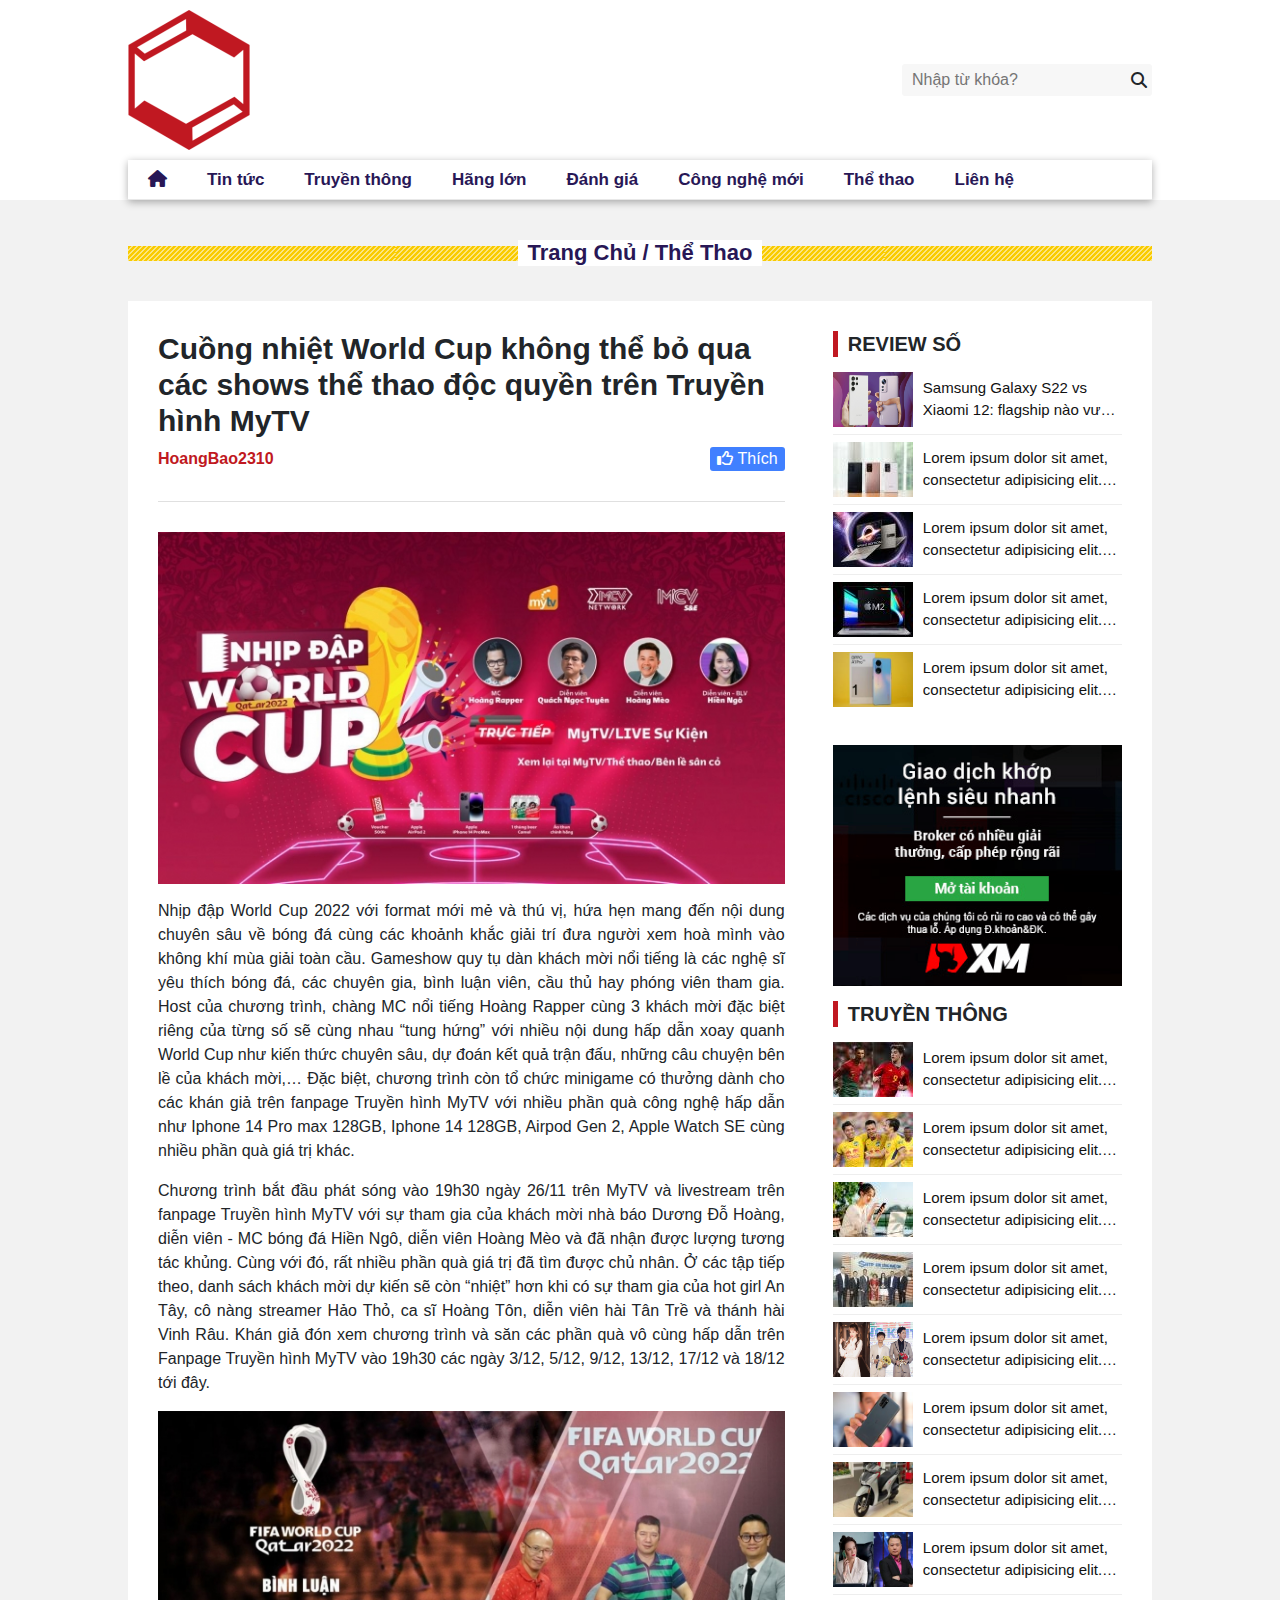
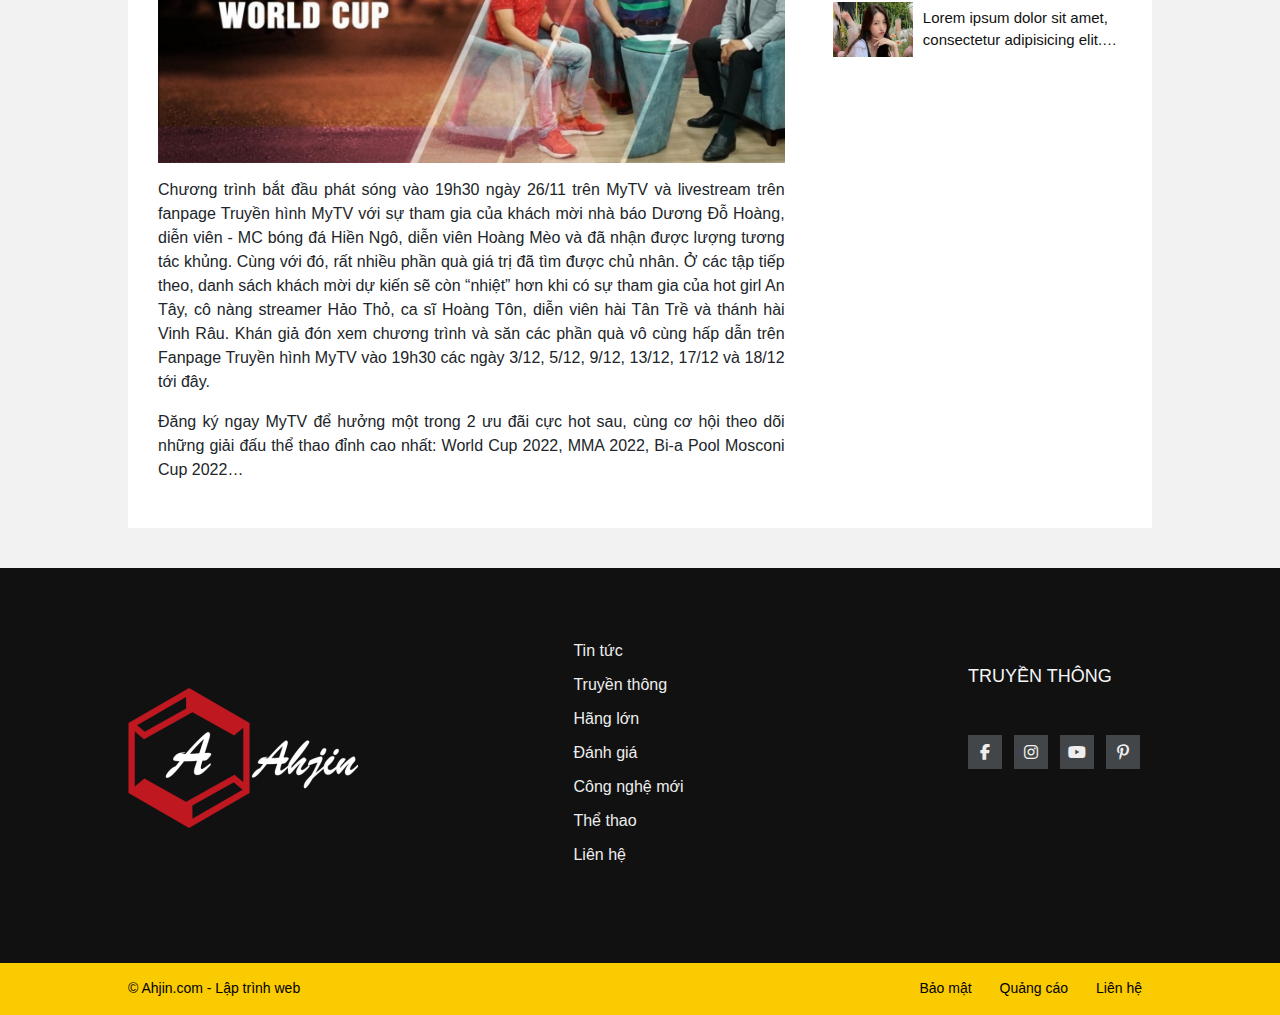
<file: baiviet1.html>
<!DOCTYPE html>
<html lang="en">

<head>
    <meta charset="UTF-8">
    <meta http-equiv="X-UA-Compatible" content="IE=edge">
    <meta name="viewport" content="width=device-width, initial-scale=1.0">
    <title>Bài viết thể thao</title>
    <link rel="stylesheet" href="https://cdnjs.cloudflare.com/ajax/libs/font-awesome/6.2.1/css/all.min.css">
    <link rel="stylesheet" href="https://cdn.jsdelivr.net/npm/swiper/swiper-bundle.min.css" />
    <link rel="stylesheet" href="assets/bootstrap/bootstrap-5.2.3/css/bootstrap.min.css">
    <link rel="stylesheet" href="assets/css/reset.css">
    <link rel="stylesheet" href="assets/css/main.css">
    <link rel="stylesheet" href="assets/css/baiviet.css">
    <link rel="stylesheet" href="assets/css/responsive.css">
</head>

<body>
    <header>
        <div class="top-head wrap">
            <div class="logo">
                <a href="index.html"><img src="assets/images/logo.png" alt=""></a>
            </div>
            <div class="box-search">
                <input type="text" placeholder="Nhập từ khóa?">
                <i class="fa-solid fa-magnifying-glass"></i>
                <div class="nav-bar">
                    <i class="fa-solid fa-bars"></i>
                </div>
            </div>
            
        </div>
        <div class="bot-head wrap">
            <ul class="nav-menu">
                <i class="fa-solid fa-xmark"></i>
                <li class="menu-item"><a href="index.html"><i class="fa-solid fa-house"></i></a></li>
                <li class="menu-item"><a href="#">Tin tức</a></li>
                <li class="menu-item"><a href="#">Truyền thông</a></li>
                <li class="menu-item"><a href="#">Hãng lớn</a></li>
                <li class="menu-item"><a href="#">Đánh giá</a></li>
                <li class="menu-item"><a href="baiviet2.html">Công nghệ mới</a></li>
                <li class="menu-item"><a href="baiviet1.html">Thể thao</a></li>
                <li class="menu-item"><a href="lienhe.html">Liên hệ</a></li>
            </ul>
        </div>
    </header>
    <div id="body">

        <div class="wrap-box wrap">
            <div class="title-box">
                <h3>Trang chủ / Thể thao</h3>
            </div>
            <div class="content-box">
                <div class="post-body">
                    <div class="post-title">
                        <h2>Cuồng nhiệt World Cup không thể bỏ qua các shows thể thao độc quyền trên Truyền hình MyTV
                        </h2>
                        <div class="person">
                            <div class="name">
                                HoangBao2310
                            </div>
                            <div class="btn-like">
                                <i class="fa-regular fa-thumbs-up"></i>
                                Thích
                            </div>
                        </div>
                    </div>
                    <div class="post-detail">
                        <img src="assets/images/thumb2.jpeg" alt="">
                        <p>Nhịp đập World Cup 2022 với format mới mẻ và thú vị, hứa hẹn mang đến nội dung chuyên sâu về
                            bóng đá cùng các khoảnh khắc giải trí đưa người xem hoà mình vào không khí mùa giải toàn
                            cầu. Gameshow quy tụ dàn khách mời nổi tiếng là các nghệ sĩ yêu thích bóng đá, các chuyên
                            gia, bình luận viên, cầu thủ hay phóng viên tham gia. Host của chương trình, chàng MC nổi
                            tiếng Hoàng Rapper cùng 3 khách mời đặc biệt riêng của từng số sẽ cùng nhau “tung hứng” với
                            nhiều nội dung hấp dẫn xoay quanh World Cup như kiến thức chuyên sâu, dự đoán kết quả trận
                            đấu, những câu chuyện bên lề của khách mời,… Đặc biệt, chương trình còn tổ chức minigame có
                            thưởng dành cho các khán giả trên fanpage Truyền hình MyTV với nhiều phần quà công nghệ hấp
                            dẫn như Iphone 14 Pro max 128GB, Iphone 14 128GB, Airpod Gen 2, Apple Watch SE cùng nhiều
                            phần quà giá trị khác.</p>
                        <p>Chương trình bắt đầu phát sóng vào 19h30 ngày 26/11 trên MyTV và livestream trên fanpage
                            Truyền hình MyTV với sự tham gia của khách mời nhà báo Dương Đỗ Hoàng, diễn viên - MC bóng
                            đá Hiền Ngô, diễn viên Hoàng Mèo và đã nhận được lượng tương tác khủng. Cùng với đó, rất
                            nhiều phần quà giá trị đã tìm được chủ nhân. Ở các tập tiếp theo, danh sách khách mời dự
                            kiến sẽ còn “nhiệt” hơn khi có sự tham gia của hot girl An Tây, cô nàng streamer Hảo Thỏ, ca
                            sĩ Hoàng Tôn, diễn viên hài Tân Trề và thánh hài Vinh Râu. Khán giả đón xem chương trình và
                            săn các phần quà vô cùng hấp dẫn trên Fanpage Truyền hình MyTV vào 19h30 các ngày 3/12,
                            5/12, 9/12, 13/12, 17/12 và 18/12 tới đây. </p>
                        <img src="assets/images/thumb2-1.jpeg" alt="">

                        <p>Chương trình bắt đầu phát sóng vào 19h30 ngày 26/11 trên MyTV và livestream trên fanpage
                            Truyền hình MyTV với sự tham gia của khách mời nhà báo Dương Đỗ Hoàng, diễn viên - MC bóng
                            đá Hiền Ngô, diễn viên Hoàng Mèo và đã nhận được lượng tương tác khủng. Cùng với đó, rất
                            nhiều phần quà giá trị đã tìm được chủ nhân. Ở các tập tiếp theo, danh sách khách mời dự
                            kiến sẽ còn “nhiệt” hơn khi có sự tham gia của hot girl An Tây, cô nàng streamer Hảo Thỏ, ca
                            sĩ Hoàng Tôn, diễn viên hài Tân Trề và thánh hài Vinh Râu. Khán giả đón xem chương trình và
                            săn các phần quà vô cùng hấp dẫn trên Fanpage Truyền hình MyTV vào 19h30 các ngày 3/12,
                            5/12, 9/12, 13/12, 17/12 và 18/12 tới đây. </p>
                        <p>Đăng ký ngay MyTV để hưởng một trong 2 ưu đãi cực hot sau, cùng cơ hội theo dõi những giải
                            đấu thể thao đỉnh cao nhất: World Cup 2022, MMA 2022, Bi-a Pool Mosconi Cup 2022…</p>
                    </div>
                </div>
                <div class="sidebar">
                    <div class="support-post-body">
                        <div class="sup-post-title">
                            Review số
                        </div>
                        <ul class="list-sup-post">
                            <li class="sup-post-item">
                                <img src="assets/images/sup-post1.jpg" alt="">
                                <p> Samsung Galaxy S22 vs Xiaomi 12: flagship nào vượt trội hơn? </p>
                            </li>
                            <li class="sup-post-item">
                                <img src="assets/images/sup-post2.jpg" alt="">
                                <p>Lorem ipsum dolor sit amet, consectetur adipisicing elit. Nesciunt, dolorem nostrum
                                    repudiandae sint ipsa eligendi.</p>
                            </li>
                            <li class="sup-post-item">
                                <img src="assets/images/sup-post3.jpg" alt="">
                                <p>Lorem ipsum dolor sit amet, consectetur adipisicing elit. Nesciunt, dolorem nostrum
                                    repudiandae sint ipsa eligendi.</p>
                            </li>
                            <li class="sup-post-item">
                                <img src="assets/images/sup-post4.jpg" alt="">
                                <p>Lorem ipsum dolor sit amet, consectetur adipisicing elit. Nesciunt, dolorem nostrum
                                    repudiandae sint ipsa eligendi.</p>
                            </li>
                            <li class="sup-post-item">
                                <img src="assets/images/sup-post5.jpg" alt="">
                                <p>Lorem ipsum dolor sit amet, consectetur adipisicing elit. Nesciunt, dolorem nostrum
                                    repudiandae sint ipsa eligendi.</p>
                            </li>

                        </ul>
                    </div>
                    <img class="entertain"  src="assets/images/entertainment.png" alt="">
                    <div class="support-post-body">
                        <div class="sup-post-title">
                            Truyền thông
                        </div>
                        <ul class="list-sup-post">
                            <li class="sup-post-item">
                                <img src="assets/images/sup-post6.jpg" alt="">
                                <p>Lorem ipsum dolor sit amet, consectetur adipisicing elit. Nesciunt, dolorem nostrum
                                    repudiandae sint ipsa eligendi.</p>
                            </li>
                            <li class="sup-post-item">
                                <img src="assets/images/sup-post7.jpg" alt="">
                                <p>Lorem ipsum dolor sit amet, consectetur adipisicing elit. Nesciunt, dolorem nostrum
                                    repudiandae sint ipsa eligendi.</p>
                            </li>
                            <li class="sup-post-item">
                                <img src="assets/images/sup-post8.jpg" alt="">
                                <p>Lorem ipsum dolor sit amet, consectetur adipisicing elit. Nesciunt, dolorem nostrum
                                    repudiandae sint ipsa eligendi.</p>
                            </li>
                            <li class="sup-post-item">
                                <img src="assets/images/sup-post9.jpg" alt="">
                                <p>Lorem ipsum dolor sit amet, consectetur adipisicing elit. Nesciunt, dolorem nostrum
                                    repudiandae sint ipsa eligendi.</p>
                            </li>
                            <li class="sup-post-item">
                                <img src="assets/images/sup-post10.png" alt="">
                                <p>Lorem ipsum dolor sit amet, consectetur adipisicing elit. Nesciunt, dolorem nostrum
                                    repudiandae sint ipsa eligendi.</p>
                            </li>
                            <li class="sup-post-item">
                                <img src="assets/images/sup-post11.jpg" alt="">
                                <p>Lorem ipsum dolor sit amet, consectetur adipisicing elit. Nesciunt, dolorem nostrum
                                    repudiandae sint ipsa eligendi.</p>
                            </li>
                            <li class="sup-post-item">
                                <img src="assets/images/sup-post12.jpg" alt="">
                                <p>Lorem ipsum dolor sit amet, consectetur adipisicing elit. Nesciunt, dolorem nostrum
                                    repudiandae sint ipsa eligendi.</p>
                            </li>
                            <li class="sup-post-item">
                                <img src="assets/images/sup-post13.jpg" alt="">
                                <p>Lorem ipsum dolor sit amet, consectetur adipisicing elit. Nesciunt, dolorem nostrum
                                    repudiandae sint ipsa eligendi.</p>
                            </li>
                            <li class="sup-post-item">
                                <img src="assets/images/sup-post14.jpg" alt="">
                                <p>Lorem ipsum dolor sit amet, consectetur adipisicing elit. Nesciunt, dolorem nostrum
                                    repudiandae sint ipsa eligendi.</p>
                            </li>
                        </ul>
                    </div>
                </div>
            </div>
        </div>
    </div>
    <footer>
        <div class="wrap box-footer">
            <div class="logo-footer">
                <a href="index.html">
                    <img src="assets/images/logo.png" alt="">
                </a>
            </div>
            <div class="about-us">
                <div class="box-head">
                    <!-- <h3>Về chúng tôi</h3> -->
                </div>
                <div class="box-body">
                    <ul class="bot-menu">
                        <li class="bot-item"><a href="#">Tin tức</a></li>
                        <li class="bot-item"><a href="#">Truyền thông</a></li>
                        <li class="bot-item"><a href="#">Hãng lớn</a></li>
                        <li class="bot-item"><a href="#">Đánh giá</a></li>
                        <li class="bot-item"><a href="baiviet2.html">Công nghệ mới</a></li>
                        <li class="bot-item"><a href="#">Thể thao</a></li>
                        <li class="bot-item"><a href="lienhe.html">Liên hệ</a></li>
                    </ul>
                </div>
            </div>
            <div class="follow-us">
                <div class="box-head">
                    <h3>Truyền thông</h3>
                </div>
                <div class="box-body">
                    <ul>
                        <li>
                            <a target="_blank" href="https://www.facebook.com/"><i class="fab fa-facebook-f"></i></a>
                        </li>
                        <li>
                            <a target="_blank" href="https://www.instagram.com/"><i class="fab fa-instagram"></i></a>
                        </li>
                        <li>
                            <a target="_blank" href="https://www.youtube.com/"><i class="fab fa-youtube"></i></a>
                        </li>
                        <li>
                            <a target="_blank" href="https://www.pinterest.com/"><i class="fab fa-pinterest-p"></i></a>
                        </li>
                    </ul>
                </div>
            </div>
        </div>
    </footer>
    <div id="wp-copyright">
        <div class="end-wp wrap">
            <p class="copyright">© Ahjin.com - Lập trình web</p>
            <ul>
                <li><a href="">Bảo mật</a></li>
                <li><a href="">Quảng cáo</a></li>
                <li><a href="lienhe.html">Liên hệ</a></li>
            </ul>
        </div>
    </div>
</body>
<script src="https://cdn.jsdelivr.net/npm/swiper/swiper-bundle.min.js"></script>
<script src="assets/bootstrap/bootstrap-5.2.3/js/bootstrap.min.js"></script>
<script src="assets/js/swiper.js"></script>
<script src="assets/js/main.js"></script>

</html>
</file>
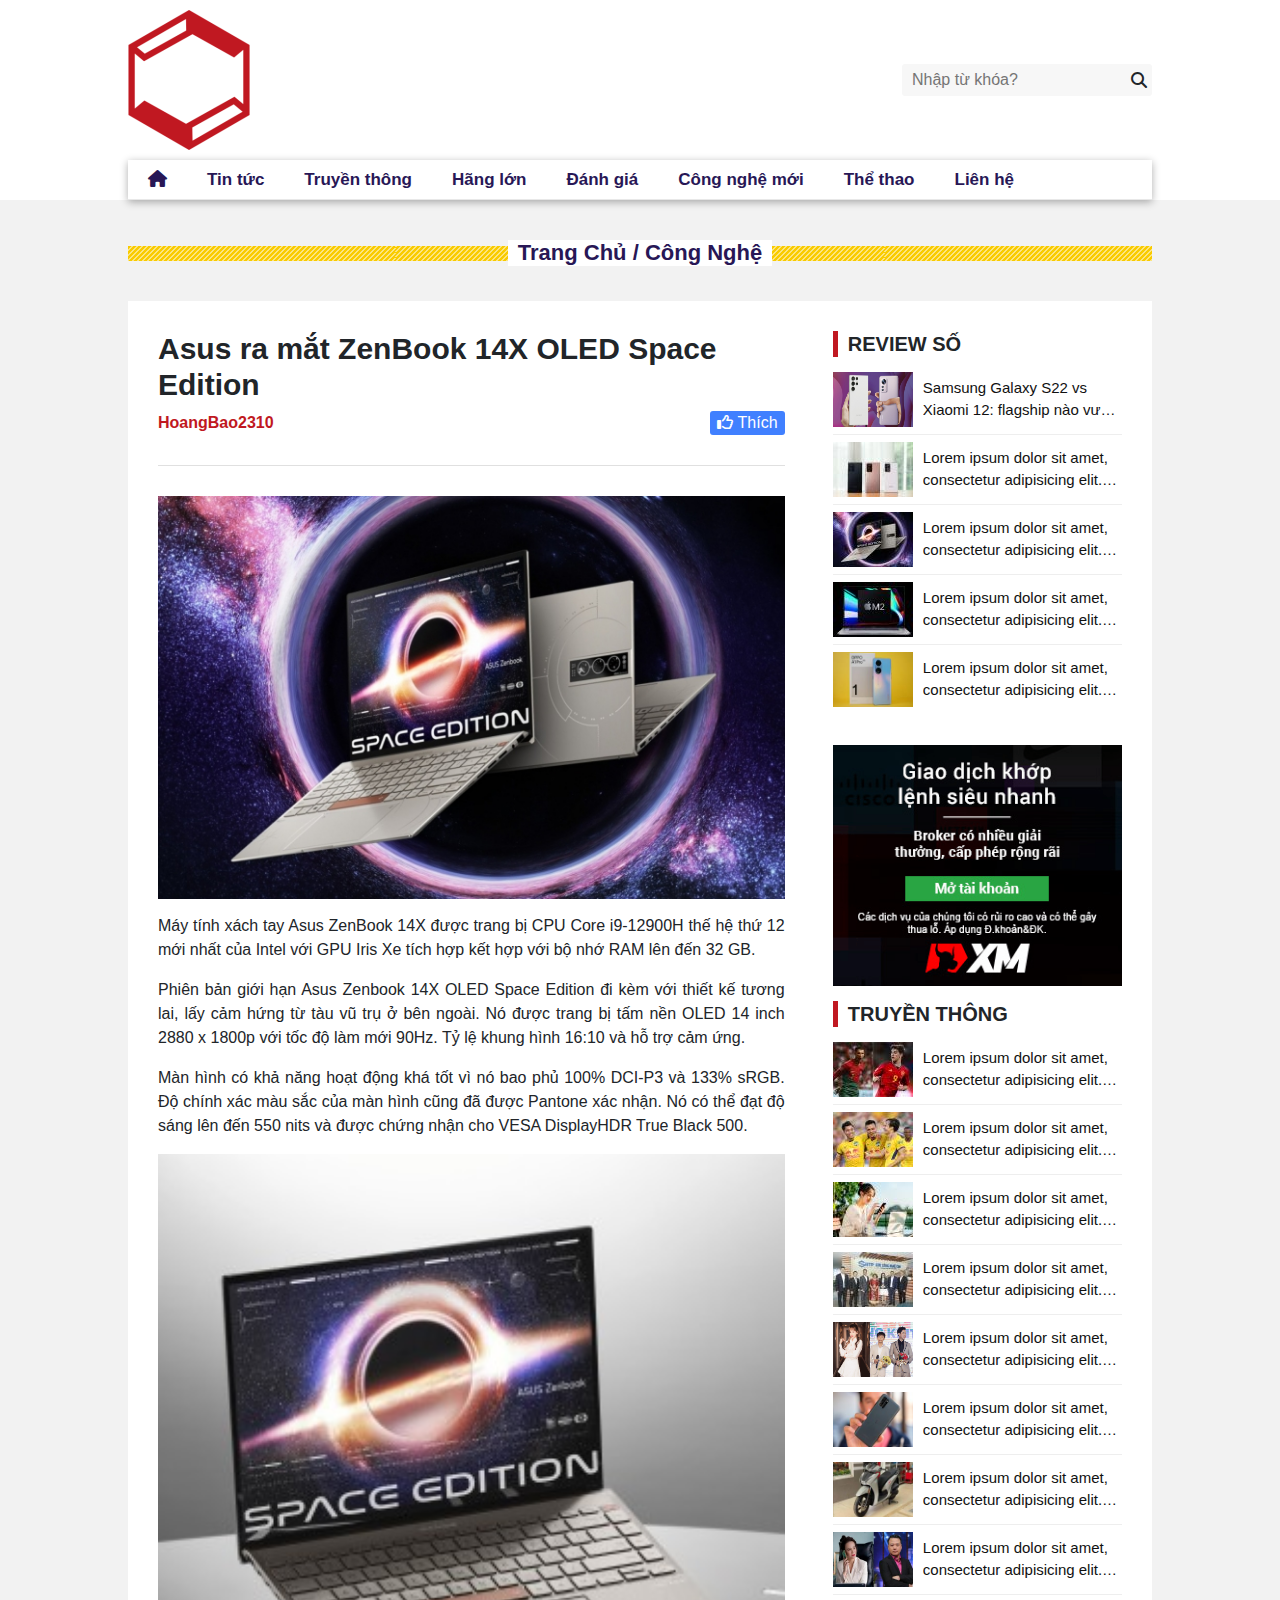
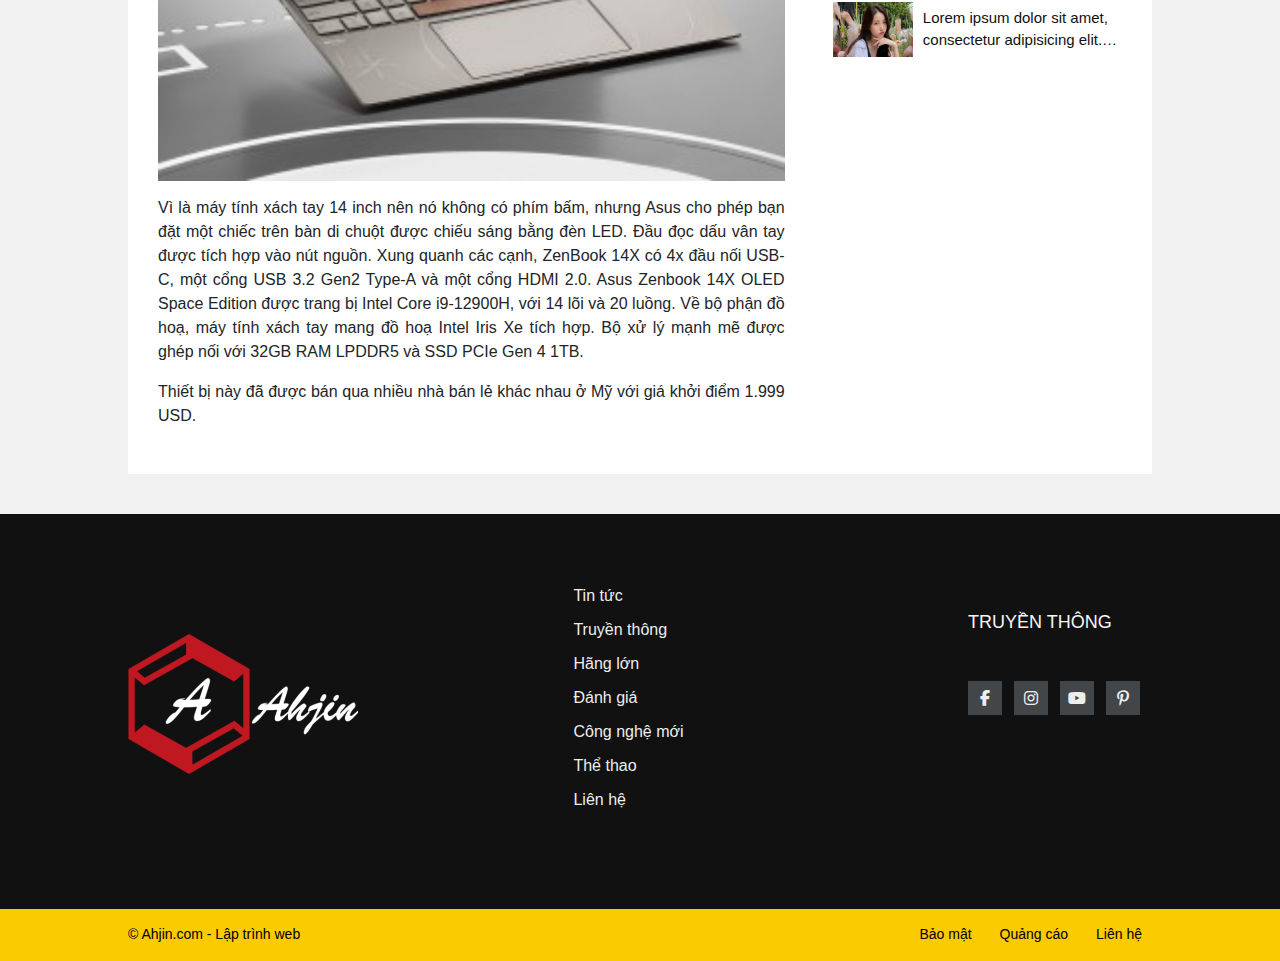
<file: baiviet2.html>
<!DOCTYPE html>
<html lang="en">

<head>
    <meta charset="UTF-8">
    <meta http-equiv="X-UA-Compatible" content="IE=edge">
    <meta name="viewport" content="width=device-width, initial-scale=1.0">
    <title>Bài viết công nghệ</title>
    <link rel="stylesheet" href="https://cdnjs.cloudflare.com/ajax/libs/font-awesome/6.2.1/css/all.min.css">
    <link rel="stylesheet" href="https://cdn.jsdelivr.net/npm/swiper/swiper-bundle.min.css" />
    <link rel="stylesheet" href="assets/bootstrap/bootstrap-5.2.3/css/bootstrap.min.css">
    <link rel="stylesheet" href="assets/css/reset.css">
    <link rel="stylesheet" href="assets/css/main.css">
    <link rel="stylesheet" href="assets/css/baiviet.css">
    <link rel="stylesheet" href="assets/css/responsive.css">
</head>

<body>
    <header>
        <div class="top-head wrap">
            <div class="logo">
                <a href="index.html"><img src="assets/images/logo.png" alt=""></a>
            </div>
            <div class="box-search">
                <input type="text" placeholder="Nhập từ khóa?">
                <i class="fa-solid fa-magnifying-glass"></i>
                <div class="nav-bar">
                    <i class="fa-solid fa-bars"></i>
                </div>
            </div>
            
        </div>
        <div class="bot-head wrap">
            <ul class="nav-menu">
                <i class="fa-solid fa-xmark"></i>
                <li class="menu-item"><a href="index.html"><i class="fa-solid fa-house"></i></a></li>
                <li class="menu-item"><a href="#">Tin tức</a></li>
                <li class="menu-item"><a href="#">Truyền thông</a></li>
                <li class="menu-item"><a href="#">Hãng lớn</a></li>
                <li class="menu-item"><a href="#">Đánh giá</a></li>
                <li class="menu-item"><a href="baiviet2.html">Công nghệ mới</a></li>
                <li class="menu-item"><a href="baiviet1.html">Thể thao</a></li>
                <li class="menu-item"><a href="lienhe.html">Liên hệ</a></li>
            </ul>
        </div>
    </header>
    <div id="body">

        <div class="wrap-box wrap">
            <div class="title-box">
                <h3>Trang chủ / Công nghệ</h3>
            </div>
            <div class="content-box">
                <div class="post-body">
                    <div class="post-title">
                        <h2>
                            Asus ra mắt ZenBook 14X OLED Space Edition
                        </h2>
                        <div class="person">
                            <div class="name">
                                HoangBao2310
                            </div>
                            <div class="btn-like">
                                <i class="fa-regular fa-thumbs-up"></i>
                                Thích
                            </div>
                        </div>
                    </div>
                    <div class="post-detail">
                        <img src="assets/images/thumb1.jpg" alt="">
                        <p>Máy tính xách tay Asus ZenBook 14X được trang bị CPU Core i9-12900H thế hệ thứ 12 mới nhất
                            của Intel với GPU Iris Xe tích hợp kết hợp với bộ nhớ RAM lên đến 32 GB. </p>
                        <p>Phiên bản giới hạn Asus Zenbook 14X OLED Space Edition đi kèm với thiết kế tương lai, lấy cảm
                            hứng từ tàu vũ trụ ở bên ngoài. Nó được trang bị tấm nền OLED 14 inch 2880 x 1800p với tốc
                            độ làm mới 90Hz. Tỷ lệ khung hình 16:10 và hỗ trợ cảm ứng. </p>
                        <p>Màn hình có khả năng hoạt động khá tốt vì nó bao phủ 100% DCI-P3 và 133% sRGB. Độ chính xác
                            màu sắc của màn hình cũng đã được Pantone xác nhận. Nó có thể đạt độ sáng lên đến 550 nits
                            và được chứng nhận cho VESA DisplayHDR True Black 500. </p>
                        <img src="assets/images/thumb1-1.jpg" alt="">

                        <p>Vì là máy tính xách tay 14 inch nên nó không có phím bấm, nhưng Asus cho phép bạn đặt một
                            chiếc trên bàn di chuột được chiếu sáng bằng đèn LED. Đầu đọc dấu vân tay được tích hợp vào
                            nút nguồn. Xung quanh các cạnh, ZenBook 14X có 4x đầu nối USB-C, một cổng USB 3.2 Gen2
                            Type-A và một cổng HDMI 2.0.

                            Asus Zenbook 14X OLED Space Edition được trang bị Intel Core i9-12900H, với 14 lõi và 20
                            luồng. Về bộ phận đồ hoạ, máy tính xách tay mang đồ hoạ Intel Iris Xe tích hợp. Bộ xử lý
                            mạnh mẽ được ghép nối với 32GB RAM LPDDR5 và SSD PCIe Gen 4 1TB. </p>
                        <p>Thiết bị này đã được bán qua nhiều nhà bán lẻ khác nhau ở Mỹ với giá khởi điểm 1.999 USD.</p>
                    </div>
                </div>
                <div class="sidebar">
                    <div class="support-post-body">
                        <div class="sup-post-title">
                            Review số
                        </div>
                        <ul class="list-sup-post">
                            <li class="sup-post-item">
                                <img src="assets/images/sup-post1.jpg" alt="">
                                <p> Samsung Galaxy S22 vs Xiaomi 12: flagship nào vượt trội hơn? </p>
                            </li>
                            <li class="sup-post-item">
                                <img src="assets/images/sup-post2.jpg" alt="">
                                <p>Lorem ipsum dolor sit amet, consectetur adipisicing elit. Nesciunt, dolorem nostrum
                                    repudiandae sint ipsa eligendi.</p>
                            </li>
                            <li class="sup-post-item">
                                <img src="assets/images/sup-post3.jpg" alt="">
                                <p>Lorem ipsum dolor sit amet, consectetur adipisicing elit. Nesciunt, dolorem nostrum
                                    repudiandae sint ipsa eligendi.</p>
                            </li>
                            <li class="sup-post-item">
                                <img src="assets/images/sup-post4.jpg" alt="">
                                <p>Lorem ipsum dolor sit amet, consectetur adipisicing elit. Nesciunt, dolorem nostrum
                                    repudiandae sint ipsa eligendi.</p>
                            </li>
                            <li class="sup-post-item">
                                <img src="assets/images/sup-post5.jpg" alt="">
                                <p>Lorem ipsum dolor sit amet, consectetur adipisicing elit. Nesciunt, dolorem nostrum
                                    repudiandae sint ipsa eligendi.</p>
                            </li>

                        </ul>
                    </div>
                    <img class="entertain"  src="assets/images/entertainment.png" alt="">
                    <div class="support-post-body">
                        <div class="sup-post-title">
                            Truyền thông
                        </div>
                        <ul class="list-sup-post">
                            <li class="sup-post-item">
                                <img src="assets/images/sup-post6.jpg" alt="">
                                <p>Lorem ipsum dolor sit amet, consectetur adipisicing elit. Nesciunt, dolorem nostrum
                                    repudiandae sint ipsa eligendi.</p>
                            </li>
                            <li class="sup-post-item">
                                <img src="assets/images/sup-post7.jpg" alt="">
                                <p>Lorem ipsum dolor sit amet, consectetur adipisicing elit. Nesciunt, dolorem nostrum
                                    repudiandae sint ipsa eligendi.</p>
                            </li>
                            <li class="sup-post-item">
                                <img src="assets/images/sup-post8.jpg" alt="">
                                <p>Lorem ipsum dolor sit amet, consectetur adipisicing elit. Nesciunt, dolorem nostrum
                                    repudiandae sint ipsa eligendi.</p>
                            </li>
                            <li class="sup-post-item">
                                <img src="assets/images/sup-post9.jpg" alt="">
                                <p>Lorem ipsum dolor sit amet, consectetur adipisicing elit. Nesciunt, dolorem nostrum
                                    repudiandae sint ipsa eligendi.</p>
                            </li>
                            <li class="sup-post-item">
                                <img src="assets/images/sup-post10.png" alt="">
                                <p>Lorem ipsum dolor sit amet, consectetur adipisicing elit. Nesciunt, dolorem nostrum
                                    repudiandae sint ipsa eligendi.</p>
                            </li>
                            <li class="sup-post-item">
                                <img src="assets/images/sup-post11.jpg" alt="">
                                <p>Lorem ipsum dolor sit amet, consectetur adipisicing elit. Nesciunt, dolorem nostrum
                                    repudiandae sint ipsa eligendi.</p>
                            </li>
                            <li class="sup-post-item">
                                <img src="assets/images/sup-post12.jpg" alt="">
                                <p>Lorem ipsum dolor sit amet, consectetur adipisicing elit. Nesciunt, dolorem nostrum
                                    repudiandae sint ipsa eligendi.</p>
                            </li>
                            <li class="sup-post-item">
                                <img src="assets/images/sup-post13.jpg" alt="">
                                <p>Lorem ipsum dolor sit amet, consectetur adipisicing elit. Nesciunt, dolorem nostrum
                                    repudiandae sint ipsa eligendi.</p>
                            </li>
                            <li class="sup-post-item">
                                <img src="assets/images/sup-post14.jpg" alt="">
                                <p>Lorem ipsum dolor sit amet, consectetur adipisicing elit. Nesciunt, dolorem nostrum
                                    repudiandae sint ipsa eligendi.</p>
                            </li>
                        </ul>
                    </div>
                </div>
            </div>
        </div>
    </div>
    <footer>
        <div class="wrap box-footer">
            <div class="logo-footer">
                <a href="index.html">
                    <img src="assets/images/logo.png" alt="">
                </a>
            </div>
            <div class="about-us">
                <div class="box-head">
                    <!-- <h3>Về chúng tôi</h3> -->
                </div>
                <div class="box-body">
                    <ul class="bot-menu">
                        <li class="bot-item"><a href="#">Tin tức</a></li>
                        <li class="bot-item"><a href="#">Truyền thông</a></li>
                        <li class="bot-item"><a href="#">Hãng lớn</a></li>
                        <li class="bot-item"><a href="#">Đánh giá</a></li>
                        <li class="bot-item"><a href="baiviet2.html">Công nghệ mới</a></li>
                        <li class="bot-item"><a href="baiviet1.html">Thể thao</a></li>
                        <li class="bot-item"><a href="lienhe.html">Liên hệ</a></li>
                    </ul>
                </div>
            </div>
            <div class="follow-us">
                <div class="box-head">
                    <h3>Truyền thông</h3>
                </div>
                <div class="box-body">
                    <ul>
                        <li>
                            <a target="_blank" href="https://www.facebook.com/"><i class="fab fa-facebook-f"></i></a>
                        </li>
                        <li>
                            <a target="_blank" href="https://www.instagram.com/"><i class="fab fa-instagram"></i></a>
                        </li>
                        <li>
                            <a target="_blank" href="https://www.youtube.com/"><i class="fab fa-youtube"></i></a>
                        </li>
                        <li>
                            <a target="_blank" href="https://www.pinterest.com/"><i class="fab fa-pinterest-p"></i></a>
                        </li>
                    </ul>
                </div>
            </div>
        </div>
    </footer>
    <div id="wp-copyright">
        <div class="end-wp wrap">
            <p class="copyright">© Ahjin.com - Lập trình web</p>
            <ul>
                <li><a href="">Bảo mật</a></li>
                <li><a href="">Quảng cáo</a></li>
                <li><a href="lienhe.html">Liên hệ</a></li>
            </ul>
        </div>
    </div>
</body>
<script src="https://cdn.jsdelivr.net/npm/swiper/swiper-bundle.min.js"></script>
<script src="assets/bootstrap/bootstrap-5.2.3/js/bootstrap.min.js"></script>
<script src="assets/js/swiper.js"></script>
<script src="assets/js/main.js"></script>

</html>
</file>
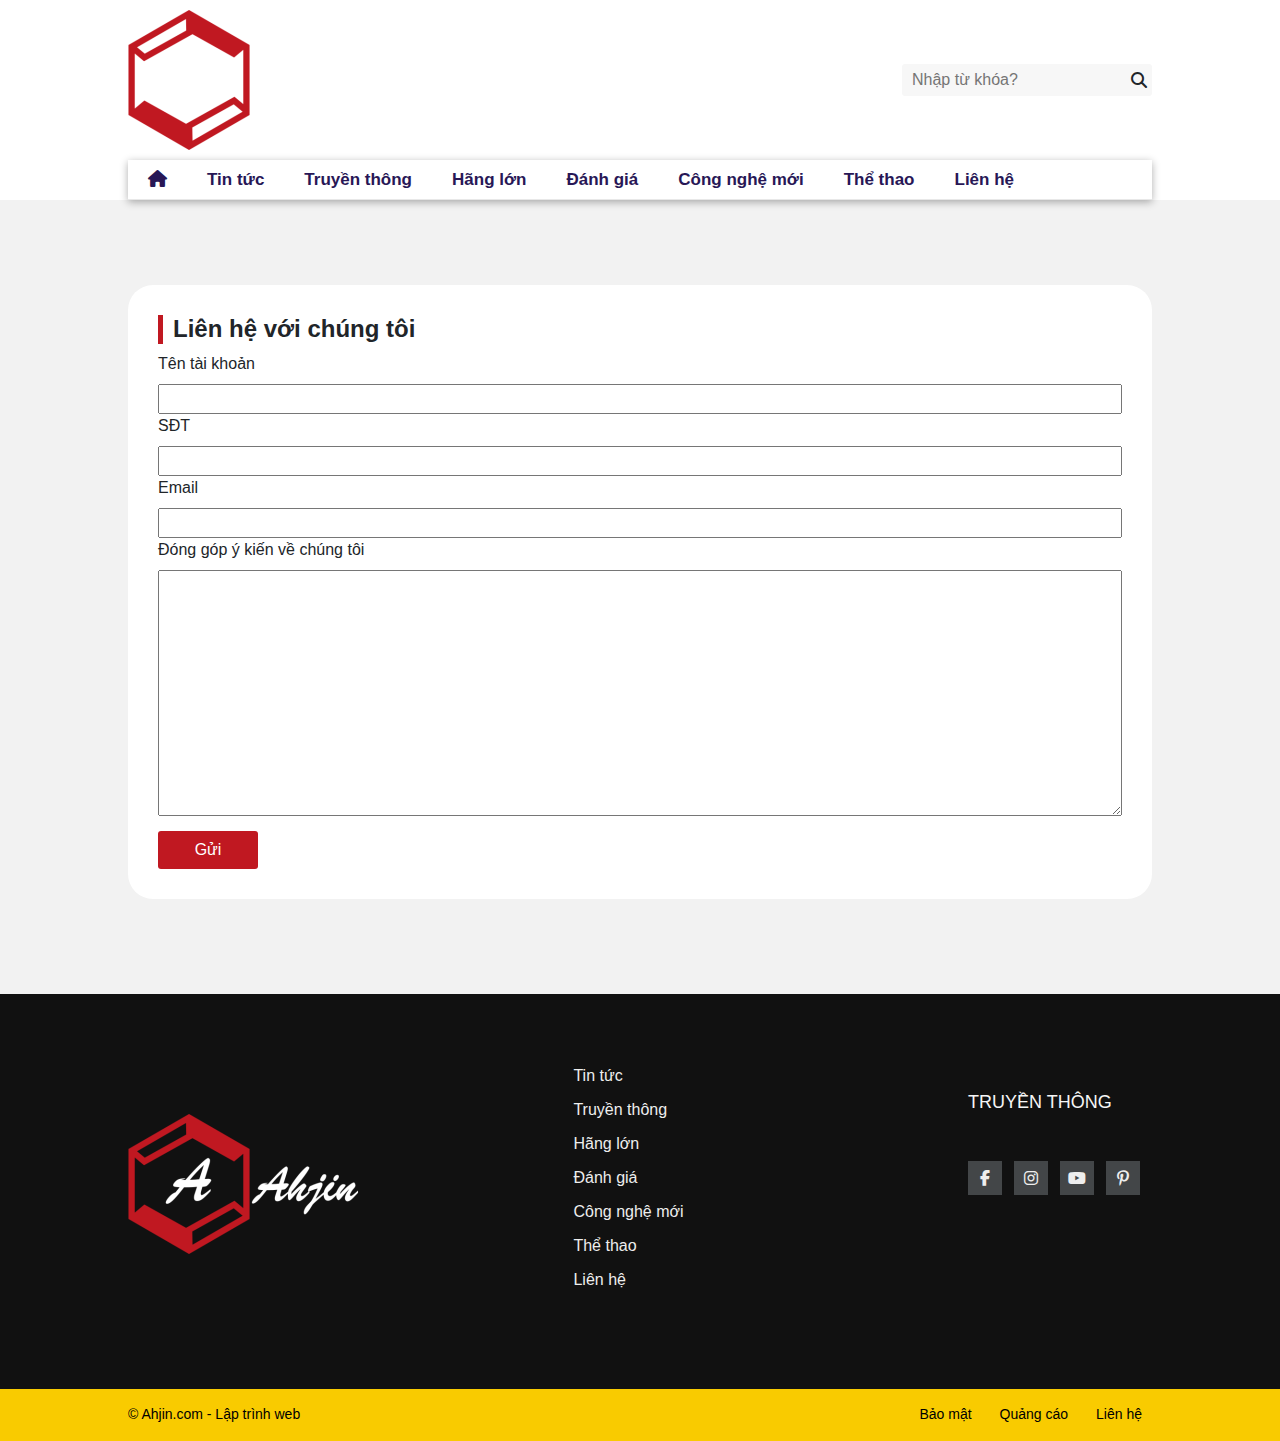
<file: lienhe.html>
<!DOCTYPE html>
<html lang="en">

<head>
    <meta charset="UTF-8">
    <meta http-equiv="X-UA-Compatible" content="IE=edge">
    <meta name="viewport" content="width=device-width, initial-scale=1.0">
    <title>Liên hệ với chúng tôi</title>
    <link rel="stylesheet" href="https://cdnjs.cloudflare.com/ajax/libs/font-awesome/6.2.1/css/all.min.css">
    <link rel="stylesheet" href="https://cdn.jsdelivr.net/npm/swiper/swiper-bundle.min.css" />
    <link rel="stylesheet" href="assets/bootstrap/bootstrap-5.2.3/css/bootstrap.min.css">
    <link rel="stylesheet" href="assets/css/reset.css">
    <link rel="stylesheet" href="assets/css/main.css">
    <link rel="stylesheet" href="assets/css/lienhe.css">
    <link rel="stylesheet" href="assets/css/responsive.css">
</head>

<body>
    <header>
        <div class="top-head wrap">
            <div class="logo">
                <a href="index.html"><img src="assets/images/logo.png" alt=""></a>
            </div>
            <div class="box-search">
                <input type="text" placeholder="Nhập từ khóa?">
                <i class="fa-solid fa-magnifying-glass"></i>
                <div class="nav-bar">
                    <i class="fa-solid fa-bars"></i>
                </div>
            </div>
            
        </div>
        <div class="bot-head wrap">
            <ul class="nav-menu">
                <i class="fa-solid fa-xmark"></i>
                <li class="menu-item"><a href="index.html"><i class="fa-solid fa-house"></i></a></li>
                <li class="menu-item"><a href="#">Tin tức</a></li>
                <li class="menu-item"><a href="#">Truyền thông</a></li>
                <li class="menu-item"><a href="#">Hãng lớn</a></li>
                <li class="menu-item"><a href="#">Đánh giá</a></li>
                <li class="menu-item"><a href="baiviet2.html">Công nghệ mới</a></li>
                <li class="menu-item"><a href="baiviet1.html">Thể thao</a></li>
                <li class="menu-item"><a href="lienhe.html">Liên hệ</a></li>
            </ul>
        </div>
    </header>
    <div id="body">
        <div class="wrap-box">
         
            <form action="" class="wrap" style="width: 33%;">
                <h3>Liên hệ với chúng tôi</h3>
                <div class="box">
                    <label for="">Tên tài khoản</label>
                    <input type="text"  required autofocus>
                </div>
                <div class="box">
                    <label for="">SĐT</label>
                    <input type="number" min="0" required>
                </div>
                <div class="box">
                    <label for="">Email</label>
                    <input type="text" required>
                </div>
                <div class="box">
                    <label for="">Đóng góp ý kiến về chúng tôi</label>
                    <textarea name="" id="" cols="74" rows="10" required>

                    </textarea>
                </div>
                <button data-submit="...Sending">Gửi</button>
            </form>
        </div>
    </div>
    <footer>
        <div class="wrap box-footer">
            <div class="logo-footer">
                <a href="index.html">
                    <img src="assets/images/logo.png" alt="">
                </a>
            </div>
            <div class="about-us">
                <div class="box-head">
                    <!-- <h3>Về chúng tôi</h3> -->
                </div>
                <div class="box-body">
                    <ul class="bot-menu">
                        <li class="bot-item"><a href="#">Tin tức</a></li>
                        <li class="bot-item"><a href="#">Truyền thông</a></li>
                        <li class="bot-item"><a href="#">Hãng lớn</a></li>
                        <li class="bot-item"><a href="#">Đánh giá</a></li>
                        <li class="bot-item"><a href="baiviet2.html">Công nghệ mới</a></li>
                        <li class="bot-item"><a href="baiviet1.html">Thể thao</a></li>
                        <li class="bot-item"><a href="lienhe.html">Liên hệ</a></li>
                    </ul>
                </div>
            </div>
            <div class="follow-us">
                <div class="box-head">
                    <h3>Truyền thông</h3>
                </div>
                <div class="box-body">
                    <ul>
                        <li>
                            <a target="_blank" href="https://www.facebook.com/"><i class="fab fa-facebook-f"></i></a>
                        </li>
                        <li>
                            <a target="_blank" href="https://www.instagram.com/"><i class="fab fa-instagram"></i></a>
                        </li>
                        <li>
                            <a target="_blank" href="https://www.youtube.com/"><i class="fab fa-youtube"></i></a>
                        </li>
                        <li>
                            <a target="_blank" href="https://www.pinterest.com/"><i class="fab fa-pinterest-p"></i></a>
                        </li>
                    </ul>
                </div>
            </div>
        </div>
    </footer>
    <div id="wp-copyright">
        <div class="end-wp wrap">
            <p class="copyright">© Ahjin.com - Lập trình web</p>
            <ul>
                <li><a href="">Bảo mật</a></li>
                <li><a href="">Quảng cáo</a></li>
                <li><a href="lienhe.html">Liên hệ</a></li>
            </ul>
        </div>
    </div>
</body>
<script src="https://cdn.jsdelivr.net/npm/swiper/swiper-bundle.min.js"></script>
<script src="assets/bootstrap/bootstrap-5.2.3/js/bootstrap.min.js"></script>
<script src="assets/js/swiper.js"></script>
<script src="assets/js/main.js"></script>

</html>
</file>
<file: assets/css/main.css>
*{
    box-sizing: border-box;
    list-style: none;
}
body{
    margin: 0px;
}
:root{
    --m-color:#c01821;
}
.wrap{
    width: 1200px;
    margin: 0px auto;
}
ul{
    padding: 0;
}
header{
    background-color: #fff;
}
header .top-head{
    display: flex;
    justify-content: space-between;
    align-items: center;
    padding: 10px 0px;
}
header .top-head .logo img{
    max-width: 100%;
}
header .top-head .box-search{
    position: relative;
}
header .top-head .box-search input{
    outline: none;
    width: 250px;
    height: 32px;
    background-color: #f7f7f7;
    border: 0px;
    padding-left: 10px;
    border-radius: 3px;
}
header .top-head .box-search i.fa-magnifying-glass{
    position: absolute;
    right: 5px;
    top: 50%;
    transform: translateY(-50%);
    cursor: pointer;
}
header .bot-head .nav-menu{
    display: flex;
    align-items: center;
    padding: 0;
    height: 100%;
    color: #281756;
}
header .bot-head {
    width: 100%;
    background: #fff;
    height: 40px;
    border-bottom: 1px solid #e8e8e8;
    box-shadow: rgba(0,0,0,0.32) -3.67394e-16px 2px 8px 0;
}

header .bot-head .nav-menu.active{
    transform: translateX(0);
}
header .bot-head .nav-menu .menu-item{
    padding: 5px 20px;
}
header .bot-head .nav-menu .menu-item a{
    color: #281756;
    text-decoration: none;
    transition: all .2s;
    font-size: 18px;
    font-weight: 600;
}
header .bot-head .nav-menu .menu-item:hover a{
    color: var(--m-color);
}
#body {
    margin-top: 30px;
}
#body .wrap-box {
    margin-bottom: 40px;
}
#body .wrap-box .title-box{
    position: relative;
    display: block;
    background: url(../images/bgthongbao.png) repeat-x center;
    color: #fff;
    padding: 10px 0px;
    line-height: 1;
    font-size: 16px;
    text-transform: uppercase;
    text-align: center;
}

#body .wrap-box .title-box {
    margin-bottom: 25px;
}
#body .wrap-box .title-box h3{
    display: inline-block;
    margin: 0;
    font-weight: 500;
    color: #281756;
    background: #fff;
    padding: 0px 10px;
    font-size: 22px;
    text-transform: capitalize;
    font-weight: 700;
}
#body .wrap-box .swiper a{
    text-decoration: none;
    transition: all .2s;
}
#body .wrap-box .swiper a:hover h3{
    color: var(--m-color);
}
#body .wrap-box .swiper a img{
    width: 100%;
    height: 222px;
}
#body .wrap-box .swiper a h3{
    color: #23282d;
    font-size: 18px;
    font-weight: 700;
    text-decoration: none;
    transition: all .2s;
}
#body .wrap-box .content-box{
    display: flex;
    justify-content: space-between;
}
#body .wrap-box .content-box .post-body{
    width: 65%;
}
#body .wrap-box .content-box .post-body table {
    border-collapse: collapse;
    width: 100%;
}
/* #body .wrap-box .content-box .post-body table tr:first-child{
    color: #fff;
    font-weight: 500;
    font-size: 22px;
    background: #f9cb00;
    text-align: center;
} */
tbody, td, tfoot, th, thead, tr{
    border-width: 1px;
    border-color: #898989;
}
#body .wrap-box .content-box .post-body table.point-standard tr{
    text-align: center;
}
.nav-tabs .nav-link:focus, .nav-tabs .nav-link:hover {
    background: #ffd00045;
}
.nav-tabs .nav-item.show .nav-link, .nav-tabs .nav-link.active {
    color: #fff;
    background-color: #f9cb00;
    border-color: #f9cb00 #f9cb00 #fff;
    border-bottom: unset;
    font-weight: 500;
    font-size: 18px;
    text-transform: capitalize;
}
.nav-tabs .nav-link {
    margin-bottom: calc(-1 * var(--bs-nav-tabs-border-width));
    background: 0 0;
    border: 1px;
    border-top-left-radius: var(--bs-nav-tabs-border-radius);
    border-top-right-radius: var(--bs-nav-tabs-border-radius);
    font-weight: 500;
    font-size: 18px;
    text-transform: capitalize;
    color: #000;
    border-radius: 0;
}
.info-school{
    padding-top: 25px;
}
.info-school p span{
    color: rgb(26, 91, 157);
    font-weight: 500;
}
#body .wrap-box .content-box .post-body table p{
    font-size: 14px;
    margin-bottom: 5px;
    padding-left: 10px;

}
#body .wrap-box .content-box .post-body table  tr td:first-child{
    vertical-align: auto ;
}   
#body .wrap-box .content-box .post-body table  tr td:last-child{
    vertical-align: top ;
}   
#body .wrap-box .content-box .post-body .list-post .post-item{
    display: flex;
    align-items: center;
    margin-bottom: 12px;
    padding-bottom: 12px;
    border-bottom: 1px solid #eee;
}
#body .wrap-box .content-box .post-body .list-post .post-item:last-child{
    border-bottom: unset;
}
#body .wrap-box .content-box .post-body .list-post .post-item img{
    max-width: 250px;
    margin-right: 25px;
}
#body .wrap-box .content-box .post-body .list-post .post-item .info .post-title a{
    margin-bottom: 20px;
    font-size: 21px;
    color: #111111;
    text-decoration: none;
    font-weight: 600;
}
#body .wrap-box .content-box .post-body .list-post .post-item .info .post-title:hover a{
    color: var(--m-color);
}
#body .wrap-box .content-box .post-body .list-post .post-item .info .post-name{
    font-size: 11px;
    color: #111111;
    margin-bottom: 15px;
    font-weight: 500;
}
#body .wrap-box .content-box .post-body .list-post .post-item .info .post-date{
    font-size: 12px;
    color: #898989;
}
#body .wrap-box .content-box .post-body .list-post .post-item .info .post-name:hover{
    color: var(--m-color);
}
#body .wrap-box .content-box .post-body .list-post .post-item .info .post-excerpt{
    font-size: 13px;
    color: #898989;
    text-align: justify;
    font-weight: 600;
}
#body .wrap-box .content-box .sidebar{
    width: 30%;
}
#body .wrap-box .content-box .sidebar li img{
    max-width: 80px;
    height: 55px;
    margin-right: 10px;
}
#body .wrap-box .content-box .sidebar .support-post-body .sup-post-title{
    font-size: 20px;
    text-transform: uppercase;
    font-weight: 800;
    border-left: 5px solid var(--m-color);
    line-height: 1.3;
    padding-left: 10px;
    margin-bottom: 15px;
}

#body .wrap-box .content-box .sidebar .support-post-body .list-sup-post .sup-post-item{
    display: flex;
    align-items: center;
    padding-bottom: 7px;
    margin-bottom: 7px;
    border-bottom: 1px solid #eee;
}
#body .wrap-box .content-box .sidebar .support-post-body .list-sup-post .sup-post-item:last-child{
    border-bottom: unset;
}
#body .wrap-box .content-box .sidebar .support-post-body .list-sup-post .sup-post-item p{
    font-size: 15px;
    font-weight: 500;
    width: 100%;
    height: 46px;
    overflow: hidden;
    cursor: pointer;
    color: #111111;
    display: -webkit-box;
    -webkit-line-clamp: 2;
    text-overflow: ellipsis;
    -webkit-box-orient: vertical;
    margin: 0;
}
#body .wrap-box .content-box .sidebar .support-post-body .list-sup-post .sup-post-item p:hover{
    color: var(--m-color);
}
.entertain{
    max-width: unset;
    height: unset;
    margin: 15px 0px;
    width: 100%;
}
footer{
    background-color: #111111;
}
footer .box-footer{
    
    display: flex;
    justify-content: space-between;
    align-items: center;
}
.logo-footer img{
    padding: 120px 55px 135px 0px;
}
.about-us{
    padding: 0;
}
.about-us .box-head h3{
    text-transform: uppercase;
    color: #f6f6f6;
    font-size: 18px;
    margin-bottom: 48px;
}
.about-us .box-body p{
    color: #f6f6f6;
    font-size: 14px;
    /* margin-bottom: 7px; */
}
.follow-us{
   max-width: 33.33%;
    padding: 52px 0px 132px 103px;
}
.follow-us .box-head h3{
    
    text-transform: uppercase;
    color: #f6f6f6;
    font-size: 18px;
    margin-bottom: 48px;
}

.follow-us .box-body ul {
    display: flex;
}
.box-body ul li{
    margin-right: 12px;
}
.box-body ul li a{
    padding-right: 10px;
    display: block;
    width: 34px;
    height: 34px;
    color: #eeeeee;
    background-color: #434648;
    position: relative;
}
.box-body ul li a i{
    position: absolute;
    top: 50%;
    left: 50%;
    transform: translate(-50%,-50%);
} 
.box-body ul li a:hover{
    color: var(--m-color);
}
.box-body .bot-menu .bot-item a{
    width: unset;
    background-color: unset;
    text-decoration: unset;
}
#wp-copyright{
    display: flex;
    color: #000;
    background-color: #f9cb00;
    /* margin-bottom: 0px; */
}
.end-wp{
    display: flex;
    justify-content: space-between;
    margin-bottom: 0px;
}
.end-wp p{
    font-size: 14px;
    padding-top: 15px;
    padding-bottom: 15px;
    margin-bottom: 0px;
}
.end-wp ul{
    display: flex;
    font-size: 14px;
    padding-top: 15px;
    padding-bottom: 0px;
}
.end-wp ul li{
    margin-right: 28px;
}
.end-wp ul li a{
    color: #000;
}
.end-wp ul li:hover a{
    text-decoration: none;
    color: var(--m-color);
}
.end-wp ul li:last-child{
    margin-right: 10px;
}
.fa-xmark{
    display: none;
}
.nav-bar{
    display: none;
    font-size: 18px;
    color: #fff;

}
</file>
<file: assets/css/responsive.css>
/* ------------------------------------ INDEX.HTML ------------------------------------- */
@media (max-width: 1300px){
    .wrap{
        width: 80% !important;
    }
    header .bot-head .nav-menu .menu-item a{
        font-size: 17px;
    }
    #body .wrap-box .title-box::after{
        display: none;
    }
}
@media (max-width: 1000px){
    .wrap{
        width: 90% !important;
    }
    header .bot-head .nav-menu .menu-item a{
        font-size: 15px;
    }
    header .bot-head .nav-menu .menu-item{
        padding: 5px 15px;
    }
    #body .wrap-box .content-box .post-body .list-post .post-item .info .post-title a{
        font-size: 19px;
    }
    #body .wrap-box .content-box .post-body .list-post .post-item .info .post-excerpt{
        font-size: 11px;
    }
}
@media (max-width: 750px) {

    .wrap {
        width: 90% !important;
    }
    #body .wrap-box .swiper a h3 {
        font-size: 17px;
    }
    header .bot-head .nav-menu .menu-item {
        padding: 5px 8px;
    }
    header .bot-head .nav-menu .menu-item a {
        font-size: 14px;
    }
    #body .wrap-box .title-box h3 {
        font-size: 16px;
    }
    #body .wrap-box .content-box .post-body .list-post .post-item .info .post-title a {
        font-size: 18px;
    }
    #body .wrap-box .content-box {
        flex-direction: column;
    }
    #body .wrap-box .content-box .post-body {
        width: 100%;
    }
    #body .wrap-box .content-box .sidebar {
        width: 100%;
    }
    .entertain {
        width: 50%;
    }
    #body .wrap-box .content-box .post-body .list-post .post-item .info .post-excerpt {
        font-size: 12px;
    }
    .follow-us {
        padding: 52px 0px 132px 50px;
    }
    
}
@media (max-width:450px){
    #body .wrap-box .content-box .post-body .list-post .post-item img {
        max-width: 140px;
        margin-right: 10px;
    }
    #body .wrap-box .content-box .post-body .list-post .post-item .info .post-excerpt{
        display: none;
    }
    #body .wrap-box .content-box .post-body .list-post .post-item .info .post-title a{
        font-size: 16px;
    }
    .entertain {
        width: 100%;
    }
    footer .box-footer{
        flex-direction: column;
        align-items: flex-start;
    }
    .logo-footer img {
        width: 70%;
        padding: 35px 0px;
    }
    .follow-us {
        padding: 15px 0px;
    }
    .follow-us .box-head{
        width: 150px;
    }
    .follow-us .box-head h3{
        margin-bottom: 12px;
    }
    .end-wp{
        flex-direction: column;
    }
    .end-wp p{
        margin-bottom: 0px;
    }


    header .bot-head .nav-menu{
        flex-direction: column;
        align-items: flex-start;
        position: fixed;
        height: 100%;
        width: 60%;
        z-index: 2;
        top: 0;
        right: 0;
        background-color: #23282d;
        padding-top: 50px;
        transition: all .3s;
        transform: translateX(100%);
    }
    header .bot-head .nav-menu .menu-item{
        padding-left: 15px;
        width: 100%;
        border-bottom: 1px solid #5c5c5cab;
        padding-bottom: 15px;
    }
    header .bot-head .nav-menu .menu-item:first-of-type{
        display: none;
    }
    header .bot-head .nav-menu .menu-item:last-child{
        border-bottom: 0px;
    }
    .fa-xmark{
        display: block;
        color: #fff;
        font-size: 28px;
        position: absolute;
        left: 15px;
        top: 10px;
    }
    .nav-bar{
        display: block;
        padding-left: 10px;
        font-size: 24px;
    }
    header .top-head .box-search{
        display: flex;
        align-items: center;
    }
    header .top-head .box-search input{
        width: 140px;
    }
    header .top-head .box-search i.fa-magnifying-glass{
        right: 34px;
    }
    
}
</file>
<file: assets/css/baiviet.css>
body{
    background-color: #f2f2f2;
}
#body .wrap-box .content-box{
    background-color: #fff;
    padding: 30px;
}
#body .wrap-box .content-box .post-body .post-title h2{
    font-size: 30px;
    font-weight: 700;
}
#body .wrap-box .content-box .post-body .person{
    display: flex;
    justify-content: space-between;
    align-items: center;

}
#body .wrap-box .content-box .post-body .person .name{
    color: var(--m-color);
    font-weight: 700;
}
#body .wrap-box .content-box .post-body .person .btn-like{
    background-color: rgb(64 128 255);
    color: #fff;
    padding: 0px 7px;
    border-radius: 3px;
    cursor: pointer;
}
#body .wrap-box .content-box .post-body .post-title {
    padding-bottom: 30px;
    border-bottom: 1px solid #e0e0e0;
    margin-bottom: 30px;
}
#body .wrap-box .content-box .post-detail img{
    width: 100%;
}
#body .wrap-box .content-box .post-detail p{
    text-align: justify;
    margin-top: 15px;
}
</file>
<file: assets/css/lienhe.css>
body{
    background-color: #f2f2f2;
}
form{
    display: flex;
    flex-direction: column;
    justify-content: center;
    align-items: flex-start;
    background: #FFF;
    padding: 30px;
    border-radius: 25px;
}
[type="number"]::-webkit-inner-spin-button, [type="number"]::-webkit-outer-spin-button {
    display: none;
    height: auto;
}
form h3{
    font-size: 24px;
    border-left: 5px solid var(--m-color);
    padding-left: 10px;
    font-weight: 600;
    line-height: 1.2;
}
form label{
    cursor: pointer;
}
form .box{
    display: flex;
    flex-direction: column;
    width: 100%;
}
form  input{
    width: 100%; 
    outline: none;
}
form  textarea {
    outline: none;
}
#body .wrap-box {
    margin-bottom: 40px;
    padding: 55px 0px;
}
form button{
    margin-top: 15px;
    width: 100px;
    border: unset;
    height: 38px;
    outline: none;
    background-color: var(--m-color);
    color: #fff;
    border-radius: 3px;
}
</file>
